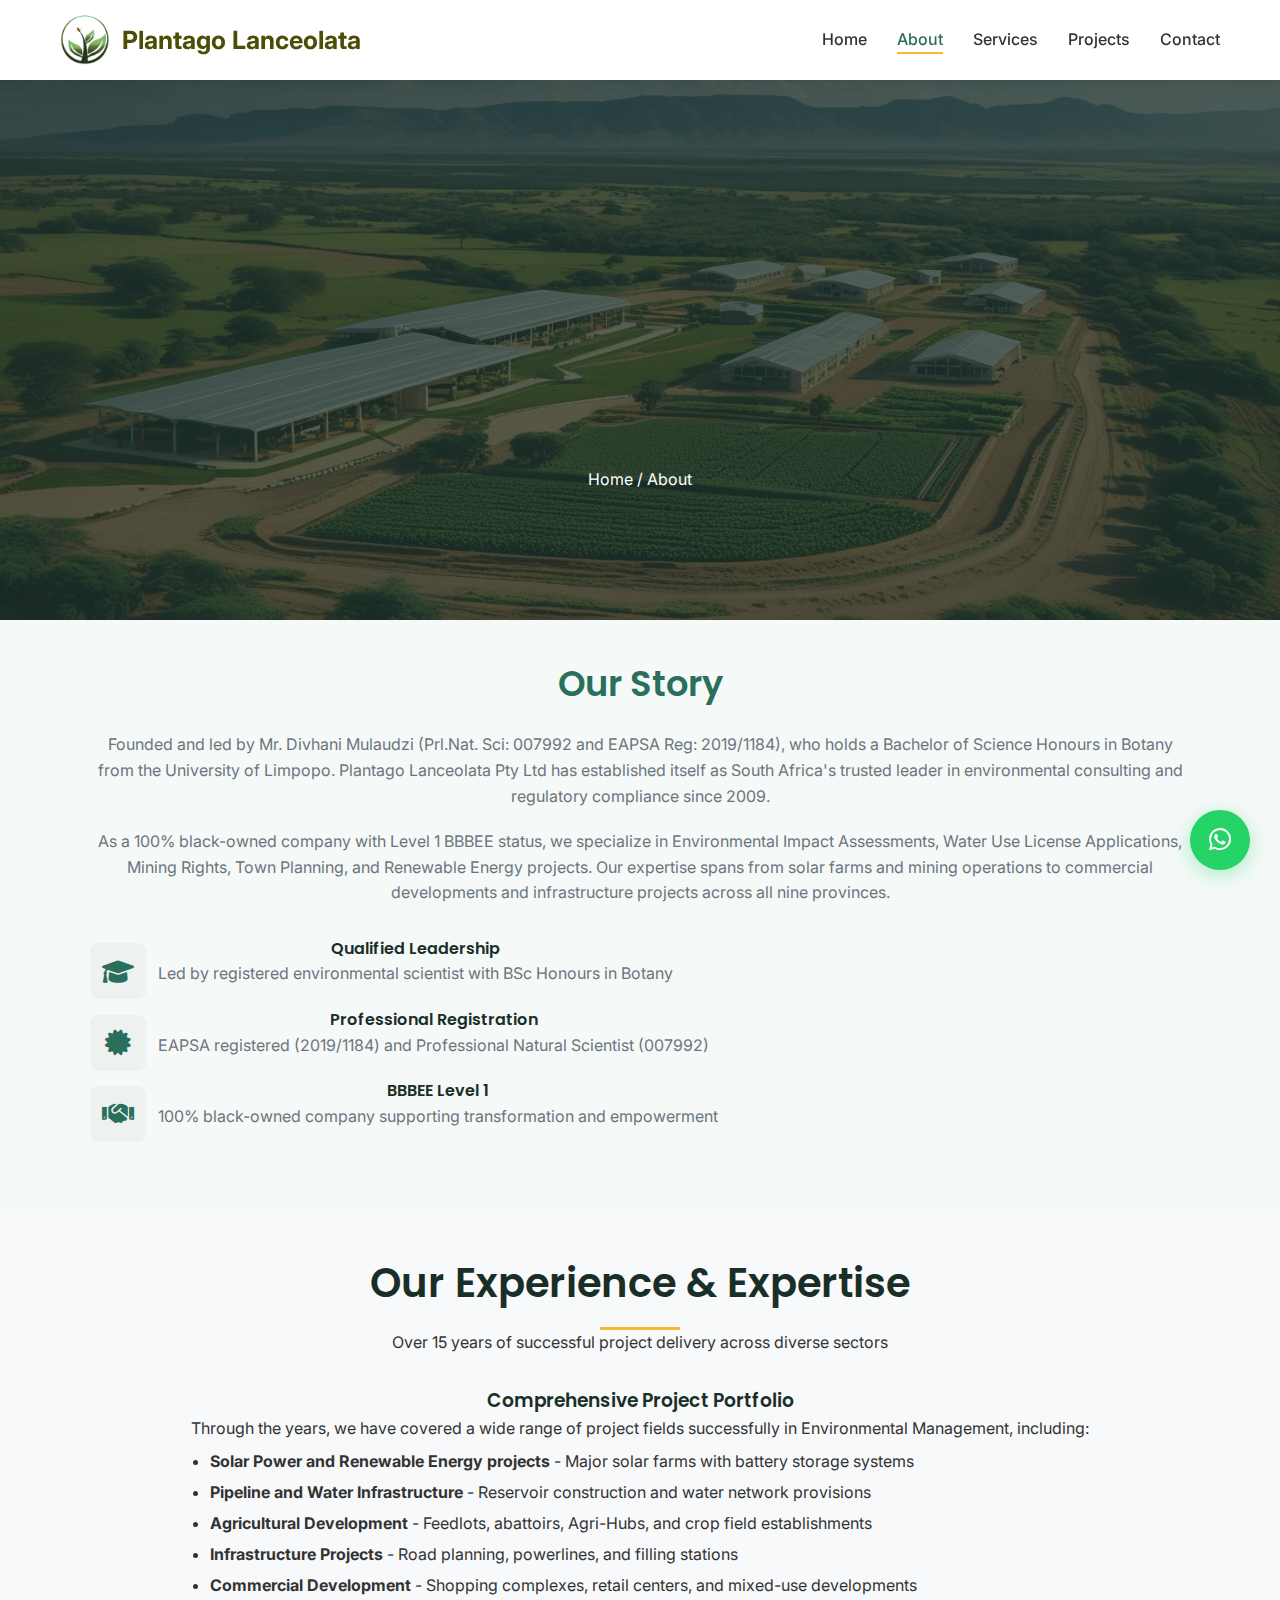
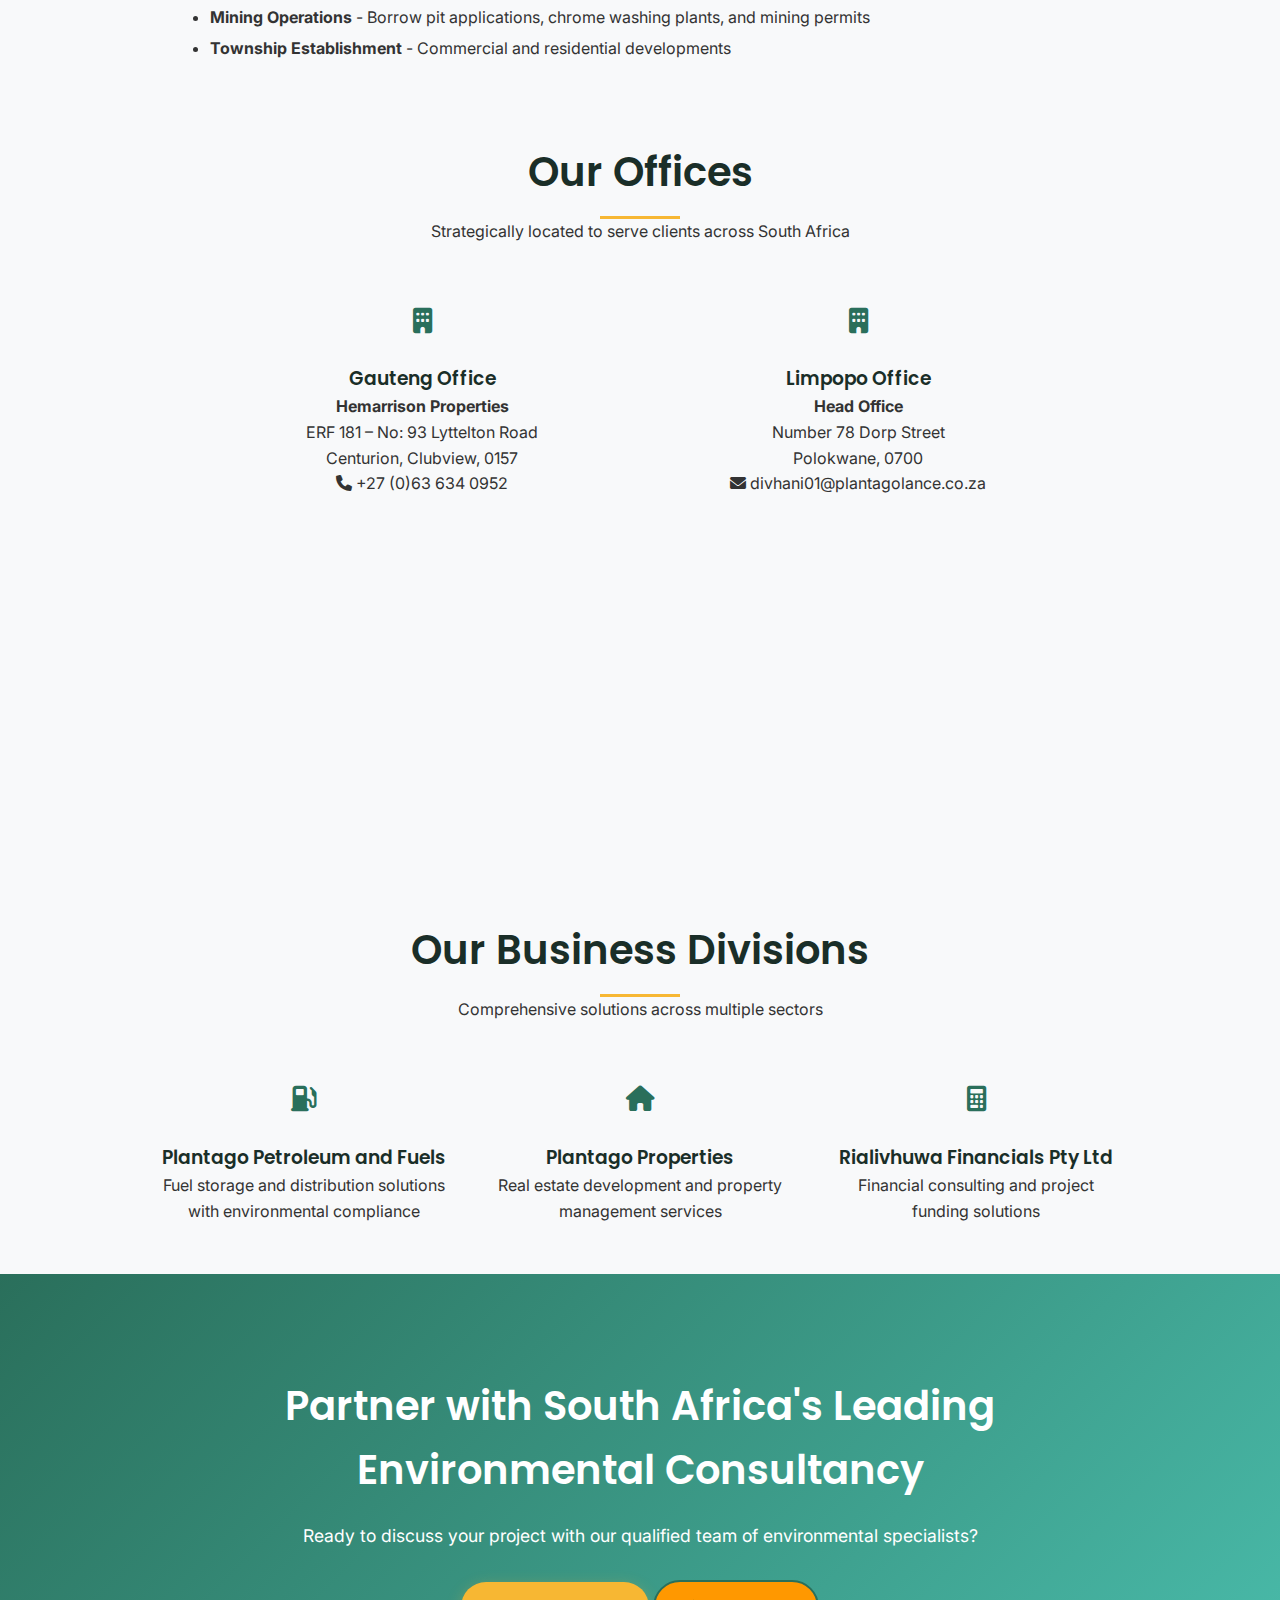
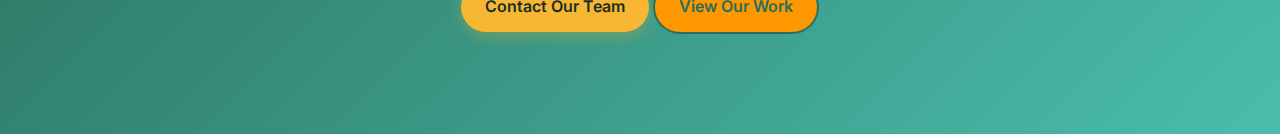
<file: about.html>
<!DOCTYPE html>
<html lang="en">

<head>
    <meta charset="UTF-8">
    <meta name="viewport" content="width=device-width, initial-scale=1.0">
    <title>About Us - Plantago Lanceolata Environmental Consultancy</title>
    <link rel="icon" href="Images/Plantago fav.ico" type="image/x-icon">
    <meta name="description"
        content="Learn about Plantago Lanceolata's 15+ years of environmental consulting expertise, our qualified team, and our commitment to sustainable development across South Africa.">
    <link
        href="https://fonts.googleapis.com/css2?family=Poppins:wght@300;400;500;600;700&family=Inter:wght@300;400;500;600;700&display=swap"
        rel="stylesheet">
    <link rel="stylesheet" href="https://cdnjs.cloudflare.com/ajax/libs/font-awesome/6.0.0-beta3/css/all.min.css">
    <link rel="stylesheet" href="style.css">
    <!-- WhatsApp widget -->
    <script src="assets/js/widget-loader.js" defer></script>
</head>

<body>
    <nav id="main-nav" class="navbar" role="navigation" aria-label="Main navigation">
        <div class="container nav-container">
            <a href="index.html" style="display:flex; align-items:center; text-decoration:none;">
                <img src="Images/Plantago.png" alt="Plantago Logo" style="height:50px; margin-right:12px;">
                <span style="font-size:25px; font-weight:bold; color:rgb(77, 77, 6);">
                    Plantago Lanceolata
                </span>
            </a>

            <ul class="nav-links">
                <li><a href="index.html">Home</a></li>
                <li><a href="about.html" class="active">About</a></li>
                <li><a href="services.html">Services</a></li>
                <li><a href="projects.html">Projects</a></li>
                <li><a href="contact.html">Contact</a></li>
            </ul>
            <button class="hamburger" aria-expanded="false" aria-controls="main-nav" aria-label="Toggle navigation">
                <i class="fas fa-bars" aria-hidden="true"></i>
            </button>
        </div>
    </nav>


    <!-- replaced page-header with hero section -->
    <section class="hero page-hero about-hero" id="about-hero">
        <div class="hero-pattern"></div>
        <div class="container">
            <div class="hero-content">
                <h1>About Plantago Lanceolata</h1>
                <p>Founded in 2009 and led by qualified environmental scientist Mr. Divhani Mulaudzi, Plantago delivers
                    expert EIAs, WULAs, mining applications and town planning services across all nine provinces.</p>
                <div class="hero-cta">
                    <a href="contact.html" class="btn">Contact Our Team</a>
                    <a href="projects.html" class="btn btn-secondary">View Our Projects</a>
                </div>
                <nav class="breadcrumb">
                    <a href="index.html">Home</a> / <span>About</span>
                </nav>
            </div>
        </div>
    </section>

    <!-- Company Background -->
    <section class="about">
        <div class="container">
            <div class="about-container">
                <div class="about-content">
                    <h2>Our Story</h2>
                    <p>Founded and led by Mr. Divhani Mulaudzi (Prl.Nat. Sci: 007992 and EAPSA Reg: 2019/1184), who
                        holds a Bachelor of Science Honours in Botany from the University of Limpopo. Plantago
                        Lanceolata Pty Ltd has established itself as South Africa's trusted leader in environmental
                        consulting and regulatory compliance since 2009.</p>

                    <p>As a 100% black-owned company with Level 1 BBBEE status, we specialize in Environmental Impact
                        Assessments, Water Use License Applications, Mining Rights, Town Planning, and Renewable Energy
                        projects. Our expertise spans from solar farms and mining operations to commercial developments
                        and infrastructure projects across all nine provinces.</p>

                    <div class="about-features">
                        <div class="feature-item">
                            <div class="feature-icon">
                                <i class="fas fa-graduation-cap"></i>
                            </div>
                            <div>
                                <h4>Qualified Leadership</h4>
                                <p>Led by registered environmental scientist with BSc Honours in Botany</p>
                            </div>
                        </div>
                        <div class="feature-item">
                            <div class="feature-icon">
                                <i class="fas fa-certificate"></i>
                            </div>
                            <div>
                                <h4>Professional Registration</h4>
                                <p>EAPSA registered (2019/1184) and Professional Natural Scientist (007992)</p>
                            </div>
                        </div>
                        <div class="feature-item">
                            <div class="feature-icon">
                                <i class="fas fa-handshake"></i>
                            </div>
                            <div>
                                <h4>BBBEE Level 1</h4>
                                <p>100% black-owned company supporting transformation and empowerment</p>
                            </div>
                        </div>
                    </div>
                </div>
            </div>
        </div>
    </section>

    <!-- Experience Section -->
    <section class="experience">
        <div class="container">
            <div class="section-title">
                <h2>Our Experience & Expertise</h2>
                <p>Over 15 years of successful project delivery across diverse sectors</p>
            </div>

            <div class="experience-content">
                <div class="experience-text">
                    <h3>Comprehensive Project Portfolio</h3>
                    <p>Through the years, we have covered a wide range of project fields successfully in Environmental
                        Management, including:</p>

                    <ul class="experience-list">
                        <li><strong>Solar Power and Renewable Energy projects</strong> - Major solar farms with battery
                            storage systems</li>
                        <li><strong>Pipeline and Water Infrastructure</strong> - Reservoir construction and water
                            network provisions</li>
                        <li><strong>Agricultural Development</strong> - Feedlots, abattoirs, Agri-Hubs, and crop field
                            establishments</li>
                        <li><strong>Infrastructure Projects</strong> - Road planning, powerlines, and filling stations
                        </li>
                        <li><strong>Commercial Development</strong> - Shopping complexes, retail centers, and mixed-use
                            developments</li>
                        <li><strong>Mining Operations</strong> - Borrow pit applications, chrome washing plants, and
                            mining permits</li>
                        <li><strong>Township Establishment</strong> - Commercial and residential developments</li>
                    </ul>
                </div>
            </div>
        </div>
    </section>

    <!-- Office Locations -->
    <section class="offices">
        <div class="container">
            <div class="section-title">
                <h2>Our Offices</h2>
                <p>Strategically located to serve clients across South Africa</p>
            </div>

            <div class="offices-container">
                <div class="office-card">
                    <div class="office-icon">
                        <i class="fas fa-building"></i>
                    </div>
                    <h3>Gauteng Office</h3>
                    <p><strong>Hemarrison Properties</strong><br>
                        <a href="https://www.google.com/maps/search/?api=1&query=93+Lyttelton+Rd+Centurion+Clubview+0157"
                            target="_blank" rel="noopener">ERF 181 – No: 93 Lyttelton Road<br>Centurion, Clubview,
                            0157</a>
                    </p>
                    <p><i class="fas fa-phone"></i> <a href="tel:+27636340952">+27 (0)63 634 0952</a></p>

                    <!-- added map for Gauteng Office -->
                    <div class="office-map">
                        <iframe
                            src="https://www.google.com/maps/embed?pb=!1m18!1m12!1m3!1d3590.941847033057!2d28.175432376336964!3d-25.838461477303852!2m3!1f0!2f0!3f0!3m2!1i1024!2i768!4f13.1!3m3!1m2!1s0x1e95646c3f956819%3A0xb435fe327885efc!2s93%20Lyttelton%20Rd%2C%20Clubview%2C%20Centurion%2C%200014!5e0!3m2!1sen!2sza!4v1756369765447!5m2!1sen!2sza"
                            width="600" height="450" style="border:0;" allowfullscreen="" loading="lazy"
                            referrerpolicy="no-referrer-when-downgrade"></iframe>
                    </div>
                </div>

                <div class="office-card">
                    <div class="office-icon">
                        <i class="fas fa-building"></i>
                    </div>
                    <h3>Limpopo Office</h3>
                    <p><strong>Head Office</strong><br>
                        <a href="https://www.google.com/maps/search/?api=1&query=78+Dorp+St+Polokwane+0700"
                            target="_blank" rel="noopener">Number 78 Dorp Street<br>Polokwane, 0700</a>
                    </p>
                    <p><i class="fas fa-envelope"></i> <a
                            href="mailto:divhani01@plantagolance.co.za">divhani01@plantagolance.co.za</a>
                    </p>

                    <!-- added map for Limpopo Office -->
                    <div class="office-map">
                        <iframe
                            src="https://www.google.com/maps/embed?pb=!1m18!1m12!1m3!1d3647.578444562633!2d29.459338499999998!3d-23.9045627!2m3!1f0!2f0!3f0!3m2!1i1024!2i768!4f13.1!3m3!1m2!1s0x1ec6d82c1064c43f%3A0x3bfa7ad3c6e3c3fb!2s78%20Dorp%20St%2C%20Polokwane%20Central%2C%20Polokwane%2C%200700!5e0!3m2!1sen!2sza!4v1756369878451!5m2!1sen!2sza"
                            width="600" height="450" style="border:0;" allowfullscreen="" loading="lazy"
                            referrerpolicy="no-referrer-when-downgrade"></iframe>
                    </div>
                </div>
            </div>
        </div>
    </section>

    <!-- Other Divisions -->
    <section class="divisions">
        <div class="container">
            <div class="section-title">
                <h2>Our Business Divisions</h2>
                <p>Comprehensive solutions across multiple sectors</p>
            </div>

            <div class="divisions-container">
                <div class="division-card">
                    <div class="division-icon">
                        <i class="fas fa-gas-pump"></i>
                    </div>
                    <h3>Plantago Petroleum and Fuels</h3>
                    <p>Fuel storage and distribution solutions with environmental compliance</p>
                </div>

                <div class="division-card">
                    <div class="division-icon">
                        <i class="fas fa-home"></i>
                    </div>
                    <h3>Plantago Properties</h3>
                    <p>Real estate development and property management services</p>
                </div>

                <div class="division-card">
                    <div class="division-icon">
                        <i class="fas fa-calculator"></i>
                    </div>
                    <h3>Rialivhuwa Financials Pty Ltd</h3>
                    <p>Financial consulting and project funding solutions</p>
                </div>
            </div>
        </div>
    </section>

    <!-- CTA Section -->
    <section class="cta">
        <div class="container">
            <div class="cta-content">
                <h2>Partner with South Africa's Leading Environmental Consultancy</h2>
                <p>Ready to discuss your project with our qualified team of environmental specialists?</p>
                <div class="cta-buttons">
                    <a href="contact.html" class="btn">Contact Our Team</a>
                    <a href="projects.html" class="btn btn-outline">View Our Work</a>
                </div>
            </div>
        </div>
    </section>

    <!-- inline footer used or omitted — external footer will not be injected -->

    <!-- Page scripts — do not fetch external header/footer; keep existing logic -->
    <script>
        // Initialize navigation only (works with inline nav)
        document.addEventListener('DOMContentLoaded', () => {
            if (typeof initializeNavigation === 'function') initializeNavigation();
        });

        // Hero animations
        window.addEventListener('load', () => {
            const heroElements = document.querySelectorAll('.hero h1, .hero p, .hero .btn');
            heroElements.forEach((element, index) => {
                setTimeout(() => {
                    element.style.animation = 'fadeInUp 1s ease forwards';
                }, index * 200);
            });
        });

        // Scroll animations
        const observerOptions = {
            threshold: 0.1,
            rootMargin: '0px 0px -50px 0px'
        };

        const observer = new IntersectionObserver((entries) => {
            entries.forEach(entry => {
                if (entry.isIntersecting) {
                    entry.target.classList.add('animate');
                }
            });
        }, observerOptions);

        // Observe elements for animation
        document.addEventListener('DOMContentLoaded', () => {
            const animateElements = document.querySelectorAll('.highlight, .service-card, .project-card, .about-img, .about-content');
            animateElements.forEach(el => observer.observe(el));
        });

        // Testimonial slider
        let currentSlide = 0;
        const slides = document.querySelectorAll('.testimonial-card');
        const dots = document.querySelectorAll('.slider-dot');
        const track = document.querySelector('.testimonial-track');

        function showSlide(index) {
            if (track) {
                track.style.transform = `translateX(-${index * 100}%)`;
                dots.forEach((dot, i) => {
                    dot.classList.toggle('active', i === index);
                });
                currentSlide = index;
            }
        }

        // Auto-advance testimonials
        setInterval(() => {
            if (slides.length > 0) {
                currentSlide = (currentSlide + 1) % slides.length;
                showSlide(currentSlide);
            }
        }, 5000);

        // Dot navigation
        dots.forEach((dot, index) => {
            dot.addEventListener('click', () => showSlide(index));
        });

        // Smooth scrolling for navigation links
        document.querySelectorAll('a[href^="#"]').forEach(anchor => {
            anchor.addEventListener('click', function (e) {
                e.preventDefault();
                const target = document.querySelector(this.getAttribute('href'));
                if (target) {
                    target.scrollIntoView({
                        behavior: 'smooth',
                        block: 'start'
                    });
                }
            });
        });

        // Form handling
        document.addEventListener('submit', (e) => {
            if (e.target.matches('.contact-form form')) {
                e.preventDefault();
                alert('Thank you for your inquiry! We will contact you soon.');
            }
        });
    </script>

</body>

</html>
</file>
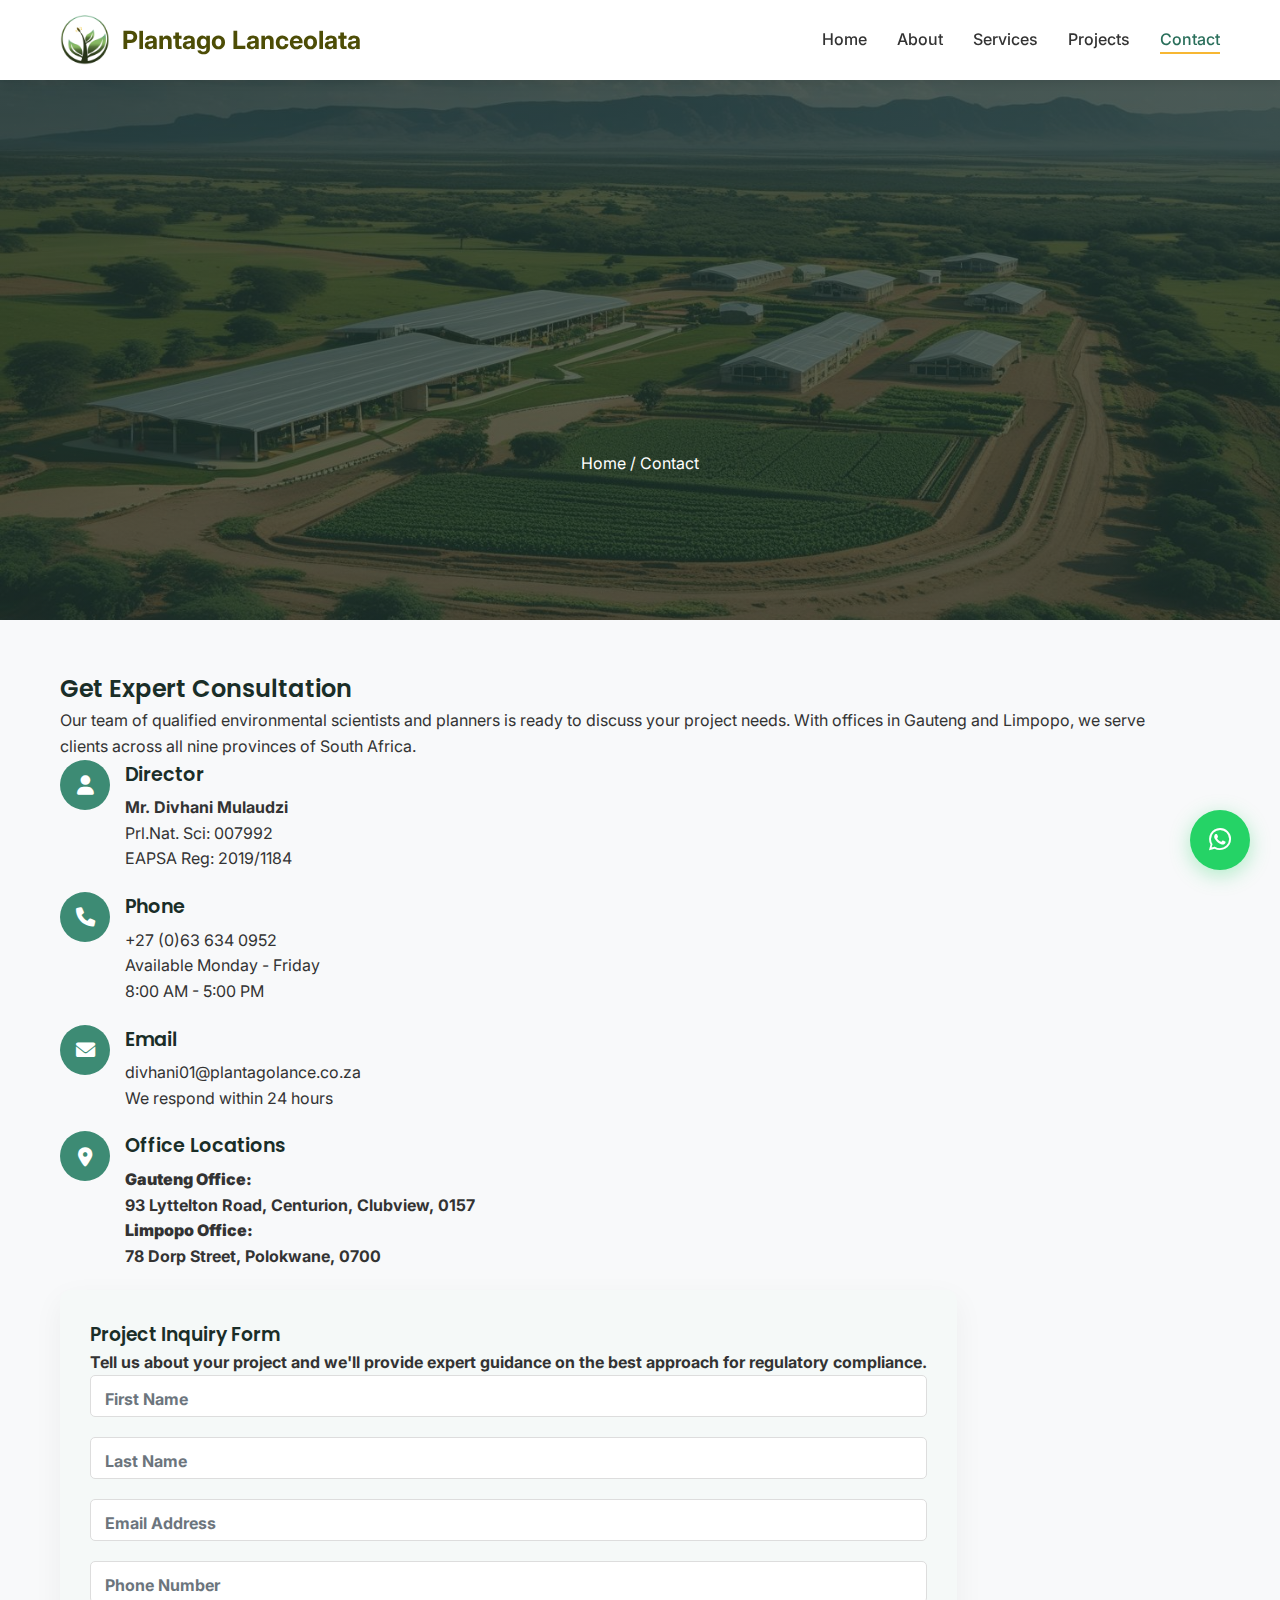
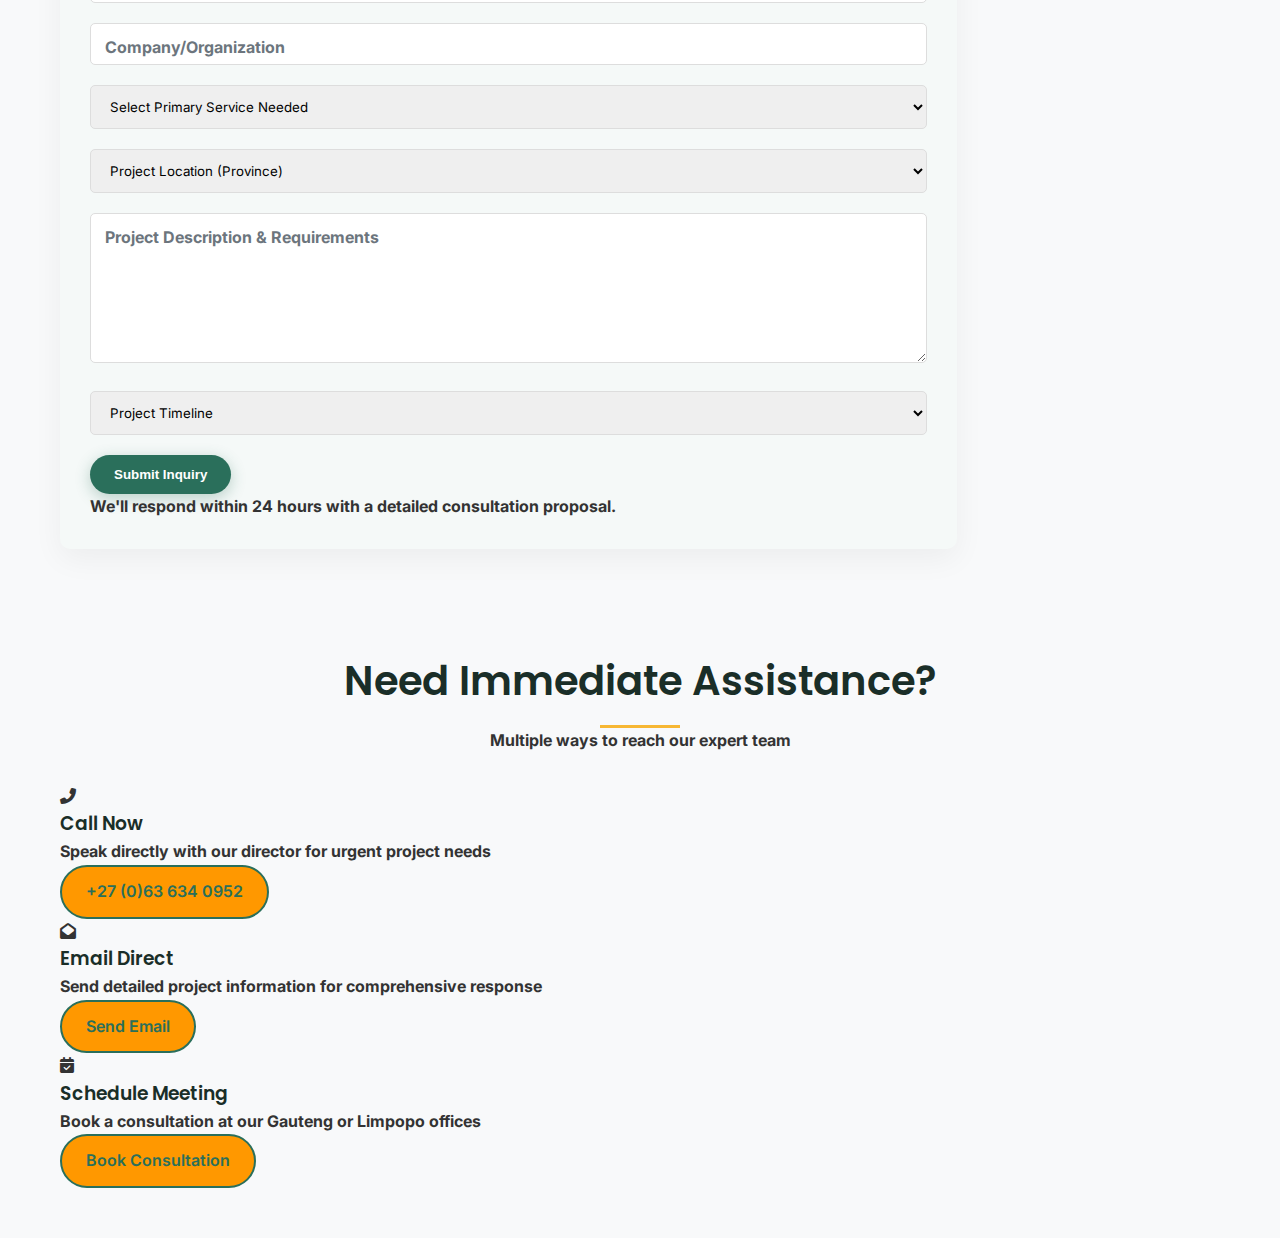
<file: contact.html>
<!DOCTYPE html>
<html lang="en">

<head>
    <meta charset="UTF-8">
    <meta name="viewport" content="width=device-width, initial-scale=1.0">
    <title>Contact Us - Plantago Lanceolata Environmental Consultancy</title>
    <link rel="icon" href="Images/Plantago fav.ico" type="image/x-icon">
    <meta name="description"
        content="Contact Plantago Lanceolata for expert environmental consulting services. Get in touch with our qualified team for your next project.">
    <link
        href="https://fonts.googleapis.com/css2?family=Poppins:wght@300;400;500;600;700&family=Inter:wght@300;400;500;600;700&display=swap"
        rel="stylesheet">
    <link rel="stylesheet" href="https://cdnjs.cloudflare.com/ajax/libs/font-awesome/6.0.0-beta3/css/all.min.css">
    <link rel="stylesheet" href="style.css">
    <!-- WhatsApp widget -->
    <script src="assets/js/widget-loader.js" defer></script>
</head>

<body>
    <nav id="main-nav" class="navbar" role="navigation" aria-label="Main navigation">
        <div class="container nav-container">
            <a href="index.html" style="display:flex; align-items:center; text-decoration:none;">
                <img src="Images/Plantago.png" alt="Plantago Logo" style="height:50px; margin-right:12px;">
                <span style="font-size:25px; font-weight:bold; color:rgb(77, 77, 6);">
                    Plantago Lanceolata
                </span>
            </a>

            <ul class="nav-links">
                <li><a href="index.html">Home</a></li>
                <li><a href="about.html">About</a></li>
                <li><a href="services.html">Services</a></li>
                <li><a href="projects.html">Projects</a></li>
                <li><a href="contact.html" class="active">Contact</a></li>
            </ul>
            <button class="hamburger" aria-expanded="false" aria-controls="main-nav" aria-label="Toggle navigation">
                <i class="fas fa-bars" aria-hidden="true"></i>
            </button>
        </div>
    </nav>

    <!-- added hero section for contact -->
    <section class="hero page-hero contact-hero" id="contact-hero">
        <div class="hero-pattern"></div>
        <div class="container">
            <div class="hero-content">
                <h1>Contact Our Expert Team</h1>
                <p>Get in touch for consultations, regulatory guidance and project support. Offices in Gauteng and
                    Limpopo — rapid response and tailored proposals within 24 hours.</p>
                <div class="hero-cta">
                    <a href="tel:+27636340952" class="btn">Call +27 (0)63 634 0952</a>
                    <a href="#inquiry-form" class="btn btn-secondary">Fill Inquiry Form</a>
                </div>
                <nav class="breadcrumb">
                    <a href="index.html">Home</a> / <span>Contact</span>
                </nav>
            </div>
        </div>
    </section>

    <!-- Contact Section -->
    <section class="contact">
        <div class="container">
            <div class="contact-container">
                <div class="contact-info">
                    <h2>Get Expert Consultation</h2>
                    <p>Our team of qualified environmental scientists and planners is ready to discuss your project
                        needs. With offices in Gauteng and Limpopo, we serve clients across all nine provinces of South
                        Africa.</p>

                    <div class="contact-item">
                        <div class="contact-icon">
                            <i class="fas fa-user"></i>
                        </div>
                        <div class="contact-details">
                            <h4>Director</h4>
                            <p><strong>Mr. Divhani Mulaudzi</strong><br>
                                Prl.Nat. Sci: 007992<br>
                                EAPSA Reg: 2019/1184</p>
                        </div>
                    </div>

                    <div class="contact-item">
                        <div class="contact-icon">
                            <i class="fas fa-phone"></i>
                        </div>
                        <div class="contact-details">
                            <h4>Phone</h4>
                            <p><a href="tel:+27636340952">+27 (0)63 634 0952</a><br>
                                Available Monday - Friday<br>
                                8:00 AM - 5:00 PM</p>
                        </div>
                    </div>

                    <div class="contact-item">
                        <div class="contact-icon">
                            <i class="fas fa-envelope"></i>
                        </div>
                        <div class="contact-details">
                            <h4>Email</h4>
                            <p><a href="mailto:divhani01@plantagolance.co.za">divhani01@plantagolance.co.za</a><br>
                                We respond within 24 hours</p>
                        </div>
                    </div>

                    <div class="contact-item">
                        <div class="contact-icon">
                            <i class="fas fa-map-marker-alt"></i>
                        </div>
                        <div class="contact-details">
                            <h4>Office Locations</h4>
                            <b><strong>Gauteng Office:</strong><br>
                                <a href="https://www.google.com/maps/search/?api=1&query=93+Lyttelton+Rd+Centurion+Clubview+0157"
                                    target="_blank" rel="noopener">93 Lyttelton Road, Centurion, Clubview,
                                    0157</a></br>
                                <strong>Limpopo Office:</strong><br>
                                <a href="https://www.google.com/maps/search/?api=1&query=78+Dorp+St+Polokwane+0700"
                                    target="_blank" rel="noopener">78 Dorp Street, Polokwane, 0700</a>
                                </p>
                        </div>
                    </div>
                </div>

                <div class="contact-form">
                    <h3>Project Inquiry Form</h3>
                    <p>Tell us about your project and we'll provide expert guidance on the best approach for regulatory
                        compliance.</p>

                    <form class="inquiry-form" id="inquiry-form">
                        <div class="form-row">
                            <div class="form-group">
                                <input type="text" class="form-control" id="firstName" placeholder=" " required>
                                <label class="form-label">First Name</label>
                            </div>
                            <div class="form-group">
                                <input type="text" class="form-control" id="lastName" placeholder=" " required>
                                <label class="form-label">Last Name</label>
                            </div>
                        </div>

                        <div class="form-row">
                            <div class="form-group">
                                <input type="email" class="form-control" id="email" placeholder=" " required>
                                <label class="form-label">Email Address</label>
                            </div>
                            <div class="form-group">
                                <input type="tel" class="form-control" id="phone" placeholder=" " required>
                                <label class="form-label">Phone Number</label>
                            </div>
                        </div>

                        <div class="form-group">
                            <input type="text" class="form-control" id="company" placeholder=" ">
                            <label class="form-label">Company/Organization</label>
                        </div>

                        <div class="form-group">
                            <select class="form-control" id="service" required>
                                <option value="">Select Primary Service Needed</option>
                                <option value="eia">Environmental Impact Assessment</option>
                                <option value="wula">Water Use License Application</option>
                                <option value="mining">Mining Rights & Permits</option>
                                <option value="planning">Town Planning & Development</option>
                                <option value="renewable">Renewable Energy Projects</option>
                                <option value="compliance">Environmental Compliance</option>
                                <option value="section24g">Section 24G Applications</option>
                                <option value="other">Other Services</option>
                            </select>
                        </div>

                        <div class="form-group">
                            <select class="form-control" id="province" required>
                                <option value="">Project Location (Province)</option>
                                <option value="gauteng">Gauteng</option>
                                <option value="limpopo">Limpopo</option>
                                <option value="northwest">North West</option>
                                <option value="mpumalanga">Mpumalanga</option>
                                <option value="kwazulu-natal">KwaZulu-Natal</option>
                                <option value="free-state">Free State</option>
                                <option value="eastern-cape">Eastern Cape</option>
                                <option value="western-cape">Western Cape</option>
                                <option value="northern-cape">Northern Cape</option>
                            </select>
                        </div>

                        <div class="form-group">
                            <textarea class="form-control" id="description" placeholder=" " rows="5"
                                required></textarea>
                            <label class="form-label">Project Description & Requirements</label>
                        </div>

                        <div class="form-group">
                            <select class="form-control" id="timeline">
                                <option value="">Project Timeline</option>
                                <option value="urgent">Urgent (Within 1 month)</option>
                                <option value="soon">Soon (1-3 months)</option>
                                <option value="planning">Planning Phase (3-6 months)</option>
                                <option value="future">Future Project (6+ months)</option>
                            </select>
                        </div>

                        <button type="submit" class="btn btn-secondary">Submit Inquiry</button>
                        <p class="form-note">We'll respond within 24 hours with a detailed consultation proposal.</p>
                        <div class="alert" style="display:none; color:green; margin-top:10px;">Inquiry submitted
                            successfully!</div>
                    </form>

                </div>
            </div>
        </div>
    </section>

    <!-- Quick Contact Options -->
    <section class="quick-contact">
        <div class="container">
            <div class="section-title">
                <h2>Need Immediate Assistance?</h2>
                <p>Multiple ways to reach our expert team</p>
            </div>

            <div class="quick-contact-options">
                <div class="quick-option">
                    <div class="quick-icon">
                        <i class="fas fa-phone-alt"></i>
                    </div>
                    <h3>Call Now</h3>
                    <p>Speak directly with our director for urgent project needs</p>
                    <a href="tel:+27636340952" class="btn btn-outline">+27 (0)63 634 0952</a>
                </div>

                <div class="quick-option">
                    <div class="quick-icon">
                        <i class="fas fa-envelope-open"></i>
                    </div>
                    <h3>Email Direct</h3>
                    <p>Send detailed project information for comprehensive response</p>
                    <a href="mailto:divhani01@plantagolance.co.za" class="btn btn-outline">Send Email</a>
                </div>

                <div class="quick-option">
                    <div class="quick-icon">
                        <i class="fas fa-calendar-check"></i>
                    </div>
                    <h3>Schedule Meeting</h3>
                    <p>Book a consultation at our Gauteng or Limpopo offices</p>
                    <a href="#" class="btn btn-outline">Book Consultation</a>
                </div>
            </div>
        </div>
    </section>

    <!-- Footer is inline or intentionally omitted; external footer will not be injected -->

    <!-- Page scripts — do not fetch external header/footer; keep existing logic -->
    <script>
        // initialize navigation only (no header/footer injection)
        document.addEventListener('DOMContentLoaded', () => {
            if (typeof initializeNavigation === 'function') initializeNavigation();
        });

        // Hero animations
        window.addEventListener('load', () => {
            const heroElements = document.querySelectorAll('.hero h1, .hero p, .hero .btn');
            heroElements.forEach((element, index) => {
                setTimeout(() => {
                    element.style.animation = 'fadeInUp 1s ease forwards';
                }, index * 200);
            });
        });

        // Scroll animations
        const observerOptions = {
            threshold: 0.1,
            rootMargin: '0px 0px -50px 0px'
        };

        const observer = new IntersectionObserver((entries) => {
            entries.forEach(entry => {
                if (entry.isIntersecting) {
                    entry.target.classList.add('animate');
                }
            });
        }, observerOptions);

        // Observe elements for animation
        document.addEventListener('DOMContentLoaded', () => {
            const animateElements = document.querySelectorAll('.highlight, .service-card, .project-card, .about-img, .about-content');
            animateElements.forEach(el => observer.observe(el));
        });

        // Testimonial slider
        let currentSlide = 0;
        const slides = document.querySelectorAll('.testimonial-card');
        const dots = document.querySelectorAll('.slider-dot');
        const track = document.querySelector('.testimonial-track');

        function showSlide(index) {
            if (track) {
                track.style.transform = `translateX(-${index * 100}%)`;
                dots.forEach((dot, i) => {
                    dot.classList.toggle('active', i === index);
                });
                currentSlide = index;
            }
        }

        // Auto-advance testimonials
        setInterval(() => {
            if (slides.length > 0) {
                currentSlide = (currentSlide + 1) % slides.length;
                showSlide(currentSlide);
            }
        }, 5000);

        // Dot navigation
        dots.forEach((dot, index) => {
            dot.addEventListener('click', () => showSlide(index));
        });

        // Smooth scrolling for navigation links
        document.querySelectorAll('a[href^="#"]').forEach(anchor => {
            anchor.addEventListener('click', function (e) {
                e.preventDefault();
                const target = document.querySelector(this.getAttribute('href'));
                if (target) {
                    target.scrollIntoView({
                        behavior: 'smooth',
                        block: 'start'
                    });
                }
            });
        });

        // Form handling
        document.addEventListener('submit', (e) => {
            if (e.target.matches('.contact-form form')) {
                e.preventDefault();
                alert('Thank you for your inquiry! We will contact you soon.');
            }
        });
    </script>

</body>

</html>
</file>
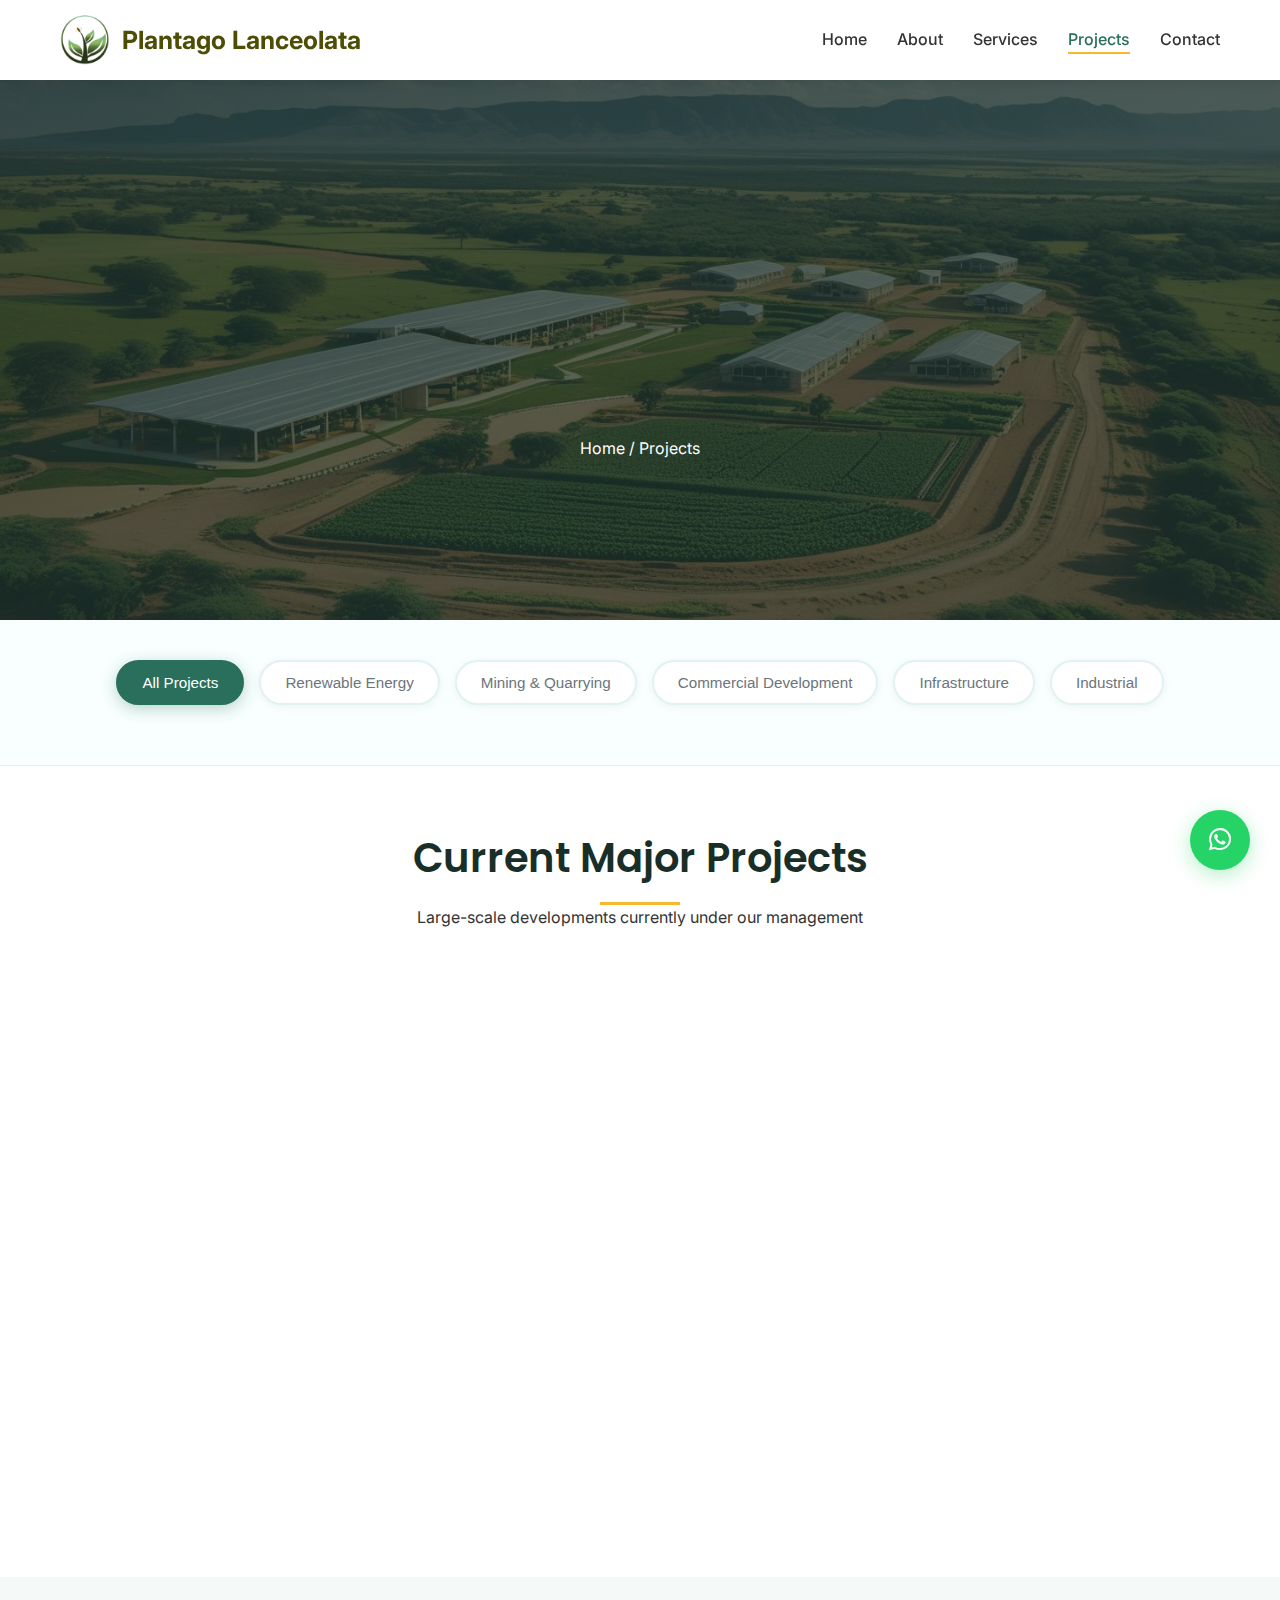
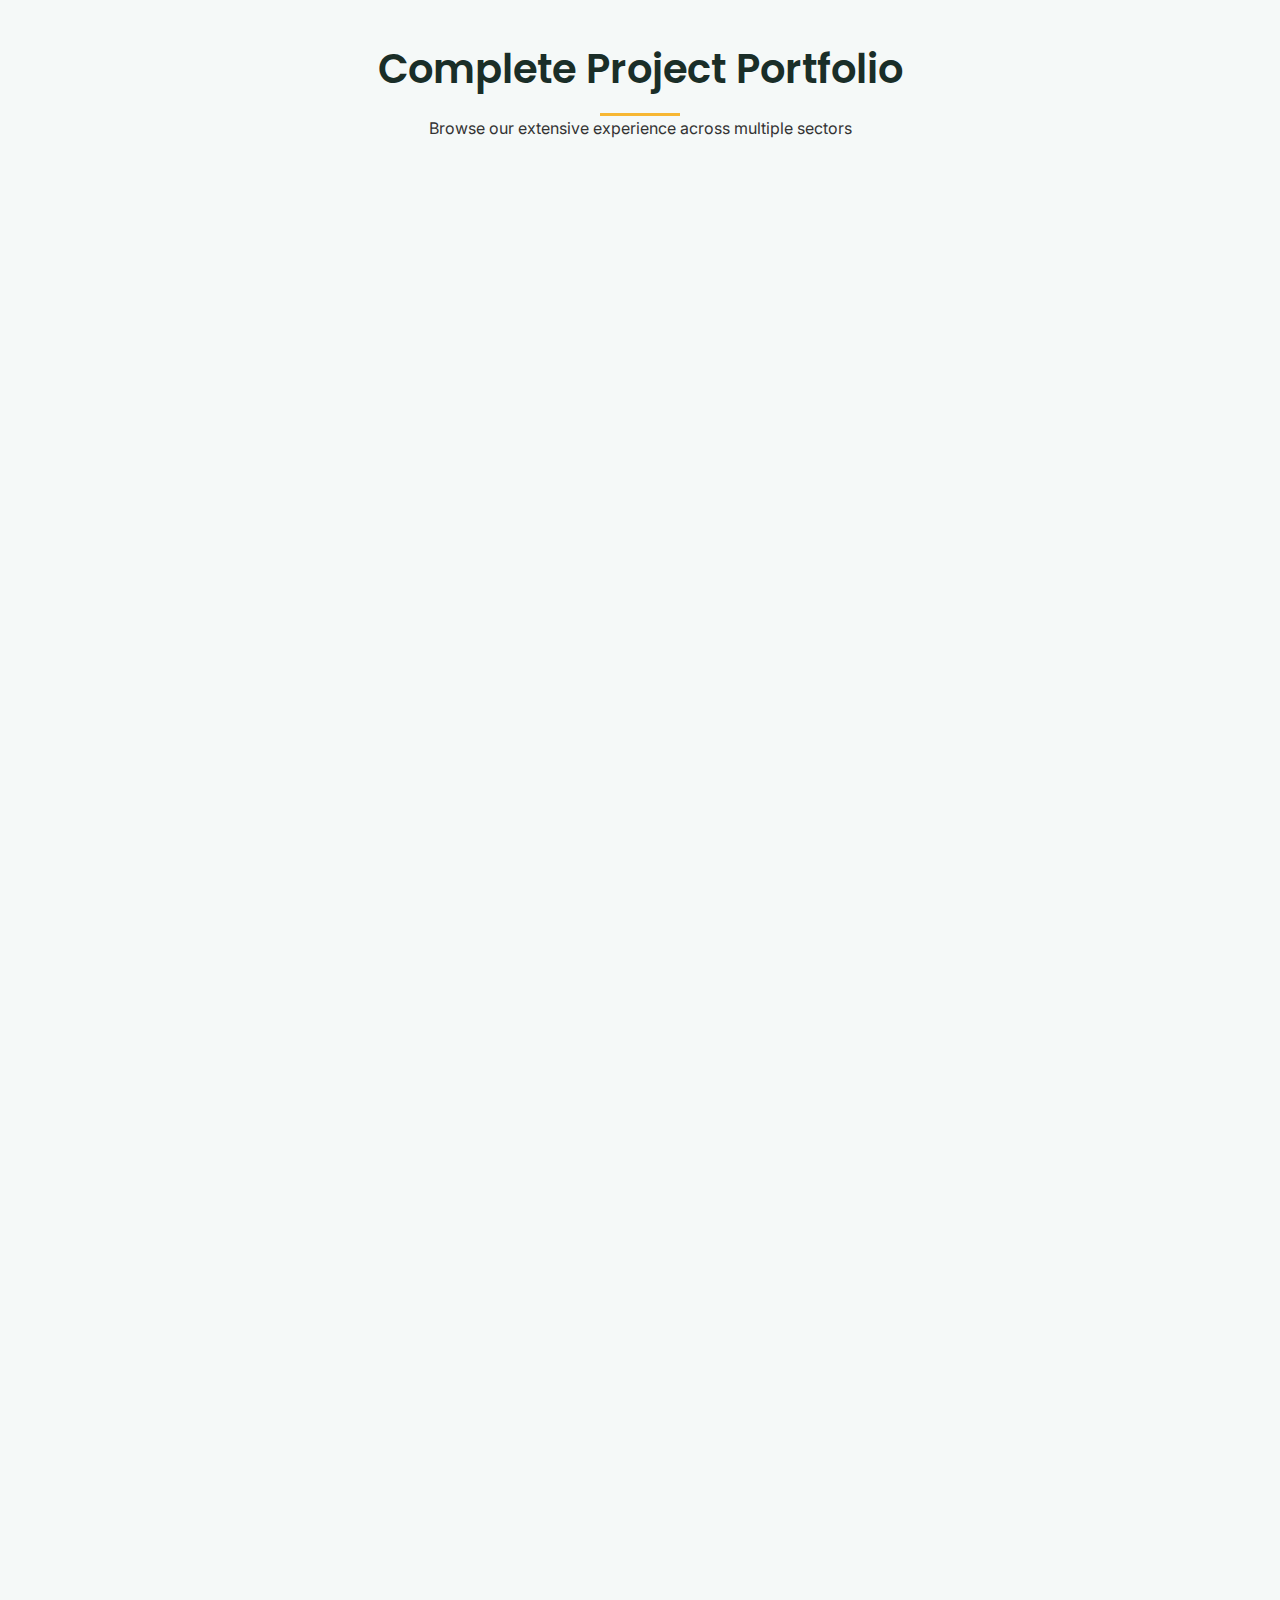
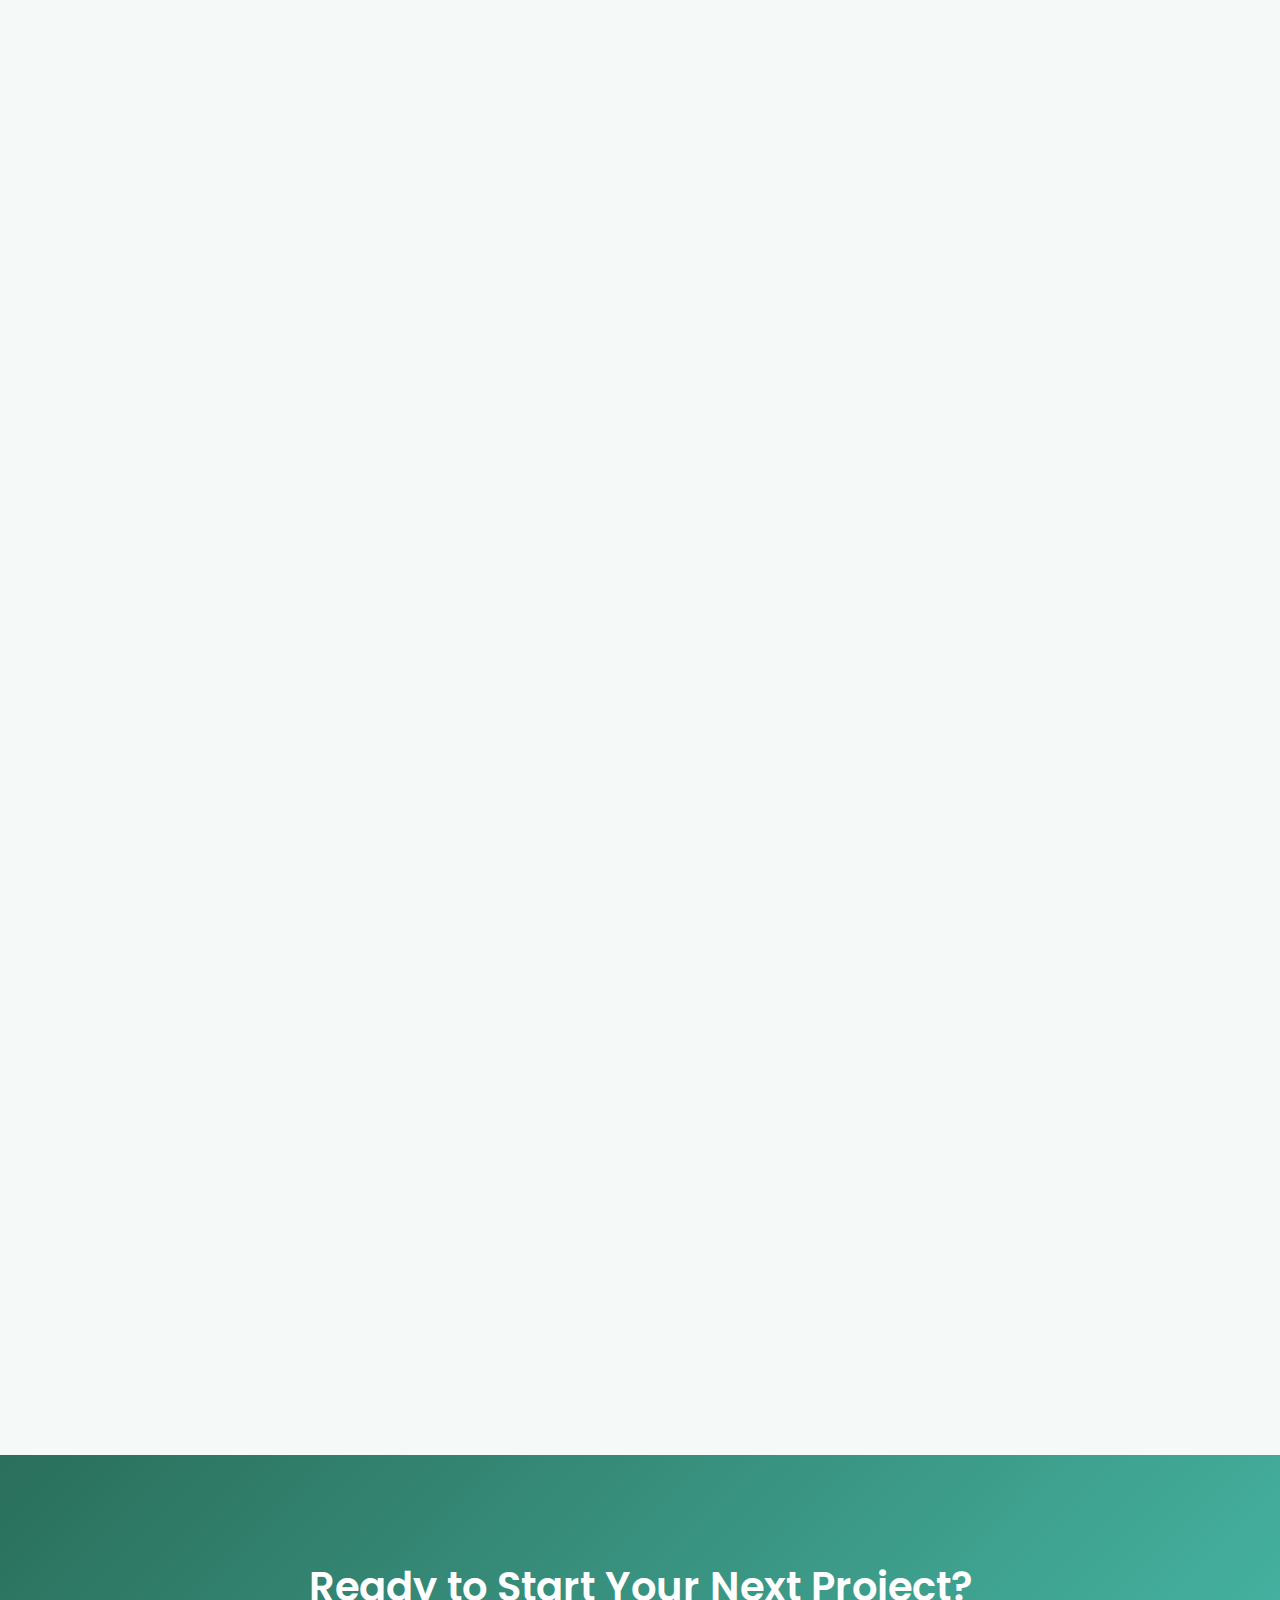
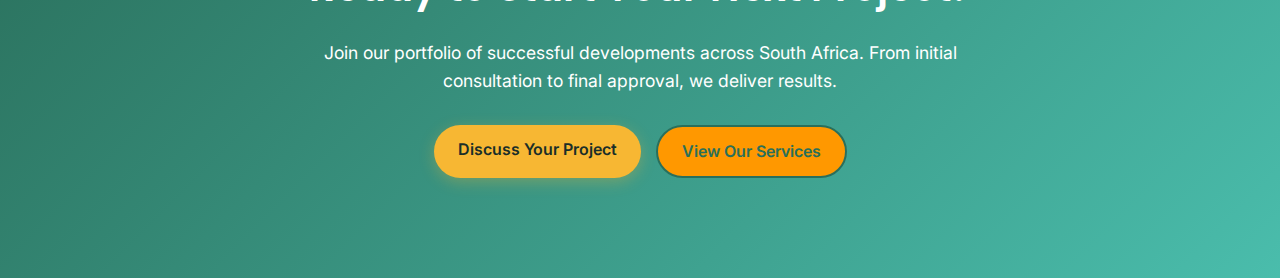
<file: projects.html>
<!DOCTYPE html>
<html lang="en">

<head>
    <meta charset="UTF-8">
    <meta name="viewport" content="width=device-width, initial-scale=1.0">
    <title>Projects Portfolio - Plantago Lanceolata</title>
    <link rel="icon" href="Images/Plantago fav.ico" type="image/x-icon">
    <meta name="description"
        content="Explore our comprehensive portfolio of environmental, mining, renewable energy, and commercial development projects across South Africa.">
    <link
        href="https://fonts.googleapis.com/css2?family=Poppins:wght@300;400;500;600;700&family=Playfair+Display:wght@400;500;600;700&display=swap"
        rel="stylesheet">
    <link rel="stylesheet" href="https://cdnjs.cloudflare.com/ajax/libs/font-awesome/6.0.0-beta3/css/all.min.css">
    <link rel="stylesheet" href="style.css">
    <!-- WhatsApp widget -->
    <script src="assets/js/widget-loader.js" defer></script>
</head>

<body>
    <!--Navigation-->
    <nav id="main-nav" class="navbar" role="navigation" aria-label="Main navigation">
        <div class="container nav-container">
            <a href="index.html" style="display:flex; align-items:center; text-decoration:none;">
                <img src="Images/Plantago.png" alt="Plantago Logo" style="height:50px; margin-right:12px;">
                <span style="font-size:25px; font-weight:bold; color:rgb(77, 77, 6);">
                    Plantago Lanceolata
                </span>
            </a>

            <ul class="nav-links">
                <li><a href="index.html">Home</a></li>
                <li><a href="about.html">About</a></li>
                <li><a href="services.html">Services</a></li>
                <li><a href="projects.html" class="active">Projects</a></li>
                <li><a href="contact.html">Contact</a></li>
            </ul>
            <button class="hamburger" aria-expanded="false" aria-controls="main-nav" aria-label="Toggle navigation">
                <i class="fas fa-bars" aria-hidden="true"></i>
            </button>
        </div>
    </nav>

    <!-- replaced page-header with hero section -->
    <section class="hero page-hero about-hero" id="about-hero">
        <div class="hero-pattern"></div>
        <div class="container">
            <div class="hero-content">
                <h1>Project Portfolio</h1>
                <p>Showcasing 15+ years of environmental excellence across South Africa</p>
                <div class="hero-cta">
                    <a href="contact.html" class="btn">Discuss a Project</a>
                    <a href="projects.html" class="btn btn-secondary">Browse Portfolio</a>
                </div>
                <nav class="breadcrumb">
                    <a href="index.html">Home</a> / <span>Projects</span>
                </nav>
            </div>
        </div>
    </section>

    <!-- Project Categories Filter -->
    <section class="project-filters">
        <div class="container">
            <div class="filter-buttons">
                <button class="filter-btn active" data-category="all">All Projects</button>
                <button class="filter-btn" data-category="renewable">Renewable Energy</button>
                <button class="filter-btn" data-category="mining">Mining & Quarrying</button>
                <button class="filter-btn" data-category="commercial">Commercial Development</button>
                <button class="filter-btn" data-category="infrastructure">Infrastructure</button>
                <button class="filter-btn" data-category="industrial">Industrial</button>
            </div>
        </div>
    </section>

    <!-- Featured Projects -->
    <section class="featured-projects">
        <div class="container">
            <div class="section-title">
                <h2>Current Major Projects</h2>
                <p>Large-scale developments currently under our management</p>
            </div>

            <div class="projects-grid">
                <div class="project-card featured renewable">
                    <div class="project-image">
                        <img src="Images/Project Galaxy/solar farm.png" alt="Solar Farm Development">
                        <span class="project-badge">Renewable Energy</span>
                        <span class="project-status ongoing">Ongoing</span>
                    </div>
                    <div class="project-content">
                        <h3>1200MW Solar Development Complex</h3>
                        <p>Comprehensive environmental management for two major solar farms: Tshanari/Tshikondeni
                            (600MW) and Elim/Hayani (600MW) with 12000MW BESS storage facility. Full EIA, WULA, and
                            regulatory compliance services.</p>
                        <div class="project-details">
                            <div class="detail-item">
                                <i class="fas fa-map-marker-alt"></i>
                                <span>Limpopo Province</span>
                            </div>
                            <div class="detail-item">
                                <i class="fas fa-calendar-alt"></i>
                                <span>2024 - Ongoing</span>
                            </div>
                            <div class="detail-item">
                                <i class="fas fa-building"></i>
                                <span>Khavhu Blue Sky Solar Pty Ltd</span>
                            </div>
                        </div>
                        <div class="project-services">
                            <span class="service-tag">EIA</span>
                            <span class="service-tag">WULA</span>
                            <span class="service-tag">Grid Connection</span>
                        </div>
                    </div>
                </div>

                <div class="project-card featured mining">
                    <div class="project-image">
                        <img src="Images/Project Galaxy/C washing WULA.jpg" alt="Chrome Mining Complex">
                        <span class="project-badge">Mining</span>
                        <span class="project-status ongoing">Ongoing</span>
                    </div>
                    <div class="project-content">
                        <h3>Chrome Mining & Processing Complex</h3>
                        <p>Multi-faceted mining project including chrome washing plant WULA, Section 24G rectification
                            applications, wetland delineation and impact assessment, plus mining permits across
                            Rustenburg region.</p>
                        <div class="project-details">
                            <div class="detail-item">
                                <i class="fas fa-map-marker-alt"></i>
                                <span>Limpopo & North West</span>
                            </div>
                            <div class="detail-item">
                                <i class="fas fa-calendar-alt"></i>
                                <span>2024 - Ongoing</span>
                            </div>
                            <div class="detail-item">
                                <i class="fas fa-building"></i>
                                <span>Lenaka TBL Chrome & Thogwa Mining</span>
                            </div>
                        </div>
                        <div class="project-services">
                            <span class="service-tag">WULA</span>
                            <span class="service-tag">Section 24G</span>
                            <span class="service-tag">Mining Permits</span>
                            <span class="service-tag">Wetland Assessment</span>
                        </div>
                    </div>
                </div>
            </div>
        </div>
    </section>

    <!-- All Projects Grid -->
    <section class="all-projects">
        <div class="container">
            <div class="section-title">
                <h2>Complete Project Portfolio</h2>
                <p>Browse our extensive experience across multiple sectors</p>
            </div>

            <div class="projects-grid">
                <!-- Renewable Energy Projects -->
                <div class="project-card renewable">
                    <div class="project-image">
                        <img src="Images/Project Galaxy/solar farm.png" alt="Solar Farm Development">
                        <span class="project-badge">Renewable Energy</span>
                        <span class="project-status ongoing">Ongoing</span>
                    </div>
                    <div class="project-content">
                        <h3>Tshanari/Tshikondeni Solar Farm</h3>
                        <p>600MW solar farm with 12,000MW BEES storage facility including comprehensive EIA and WULA
                            services.</p>
                        <div class="project-details">
                            <div class="detail-item">
                                <i class="fas fa-map-marker-alt"></i>
                                <span>Limpopo Province</span>
                            </div>
                            <div class="detail-item">
                                <i class="fas fa-calendar-alt"></i>
                                <span>2024 - Ongoing</span>
                            </div>
                        </div>
                        <div class="project-services">
                            <span class="service-tag">EIA</span>
                            <span class="service-tag">WULA</span>
                        </div>
                    </div>
                </div>

                <div class="project-card renewable">
                    <div class="project-image">
                        <img src="Images/solar1.jpg" alt="Solar Farm Project">
                        <span class="project-badge">Renewable Energy</span>
                        <span class="project-status ongoing">Ongoing</span>
                    </div>
                    <div class="project-content">
                        <h3>Elim/Hayani Solar Farm</h3>
                        <p>600MW solar farm with 12,000MW BEES storage facility with full environmental authorization
                            process.</p>
                        <div class="project-details">
                            <div class="detail-item">
                                <i class="fas fa-map-marker-alt"></i>
                                <span>Limpopo Province</span>
                            </div>
                            <div class="detail-item">
                                <i class="fas fa-calendar-alt"></i>
                                <span>2024 - Ongoing</span>
                            </div>
                        </div>
                        <div class="project-services">
                            <span class="service-tag">EIA</span>
                            <span class="service-tag">WULA</span>
                        </div>
                    </div>
                </div>

                <div class="project-card renewable">
                    <div class="project-image">
                        <img src="Images/solar2.jpg" alt="CSP Development">
                        <span class="project-badge">Renewable Energy</span>
                        <span class="project-status completed">Completed</span>
                    </div>
                    <div class="project-content">
                        <h3>CSP Karoeshoek Solar Development</h3>
                        <p>Concentrated Solar Power development with rehabilitation plans and method statements.</p>
                        <div class="project-details">
                            <div class="detail-item">
                                <i class="fas fa-map-marker-alt"></i>
                                <span>Upington, Northern Cape</span>
                            </div>
                            <div class="detail-item">
                                <i class="fas fa-calendar-alt"></i>
                                <span>2019-2022</span>
                            </div>
                        </div>
                        <div class="project-services">
                            <span class="service-tag">EIA</span>
                            <span class="service-tag">Rehabilitation Plans</span>
                        </div>
                    </div>
                </div>

                <!-- Mining & Quarrying Projects -->
                <div class="project-card mining">
                    <div class="project-image">
                        <img src="Images/Project Galaxy/chrome washing plant.jpg" alt="Chrome Mining">
                        <span class="project-badge">Mining</span>
                        <span class="project-status ongoing">Ongoing</span>
                    </div>
                    <div class="project-content">
                        <h3>Chrome Washing Plant Complex</h3>
                        <p>Water Use License Application, Section 24G rectification, and wetland delineation for chrome
                            processing facility.</p>
                        <div class="project-details">
                            <div class="detail-item">
                                <i class="fas fa-map-marker-alt"></i>
                                <span>Limpopo Province</span>
                            </div>
                            <div class="detail-item">
                                <i class="fas fa-calendar-alt"></i>
                                <span>2024 - Ongoing</span>
                            </div>
                        </div>
                        <div class="project-services">
                            <span class="service-tag">WULA</span>
                            <span class="service-tag">Section 24G</span>
                            <span class="service-tag">Wetland Assessment</span>
                        </div>
                    </div>
                </div>

                <div class="project-card mining">
                    <div class="project-image">
                        <img src="Images/Project Galaxy/C washing WULA.jpg" alt="Mining Permits">
                        <span class="project-badge">Mining</span>
                        <span class="project-status ongoing">Ongoing</span>
                    </div>
                    <div class="project-content">
                        <h3>Rustenburg Mining Permits</h3>
                        <p>Mining permit applications for Waterkloof and Rietfontein farms in the Rustenburg area.</p>
                        <div class="project-details">
                            <div class="detail-item">
                                <i class="fas fa-map-marker-alt"></i>
                                <span>Rustenburg, North West</span>
                            </div>
                            <div class="detail-item">
                                <i class="fas fa-calendar-alt"></i>
                                <span>2024 - Ongoing</span>
                            </div>
                        </div>
                        <div class="project-services">
                            <span class="service-tag">Mining Permits</span>
                            <span class="service-tag">EIA</span>
                        </div>
                    </div>
                </div>

                <div class="project-card mining">
                    <div class="project-image">
                        <img src="Images/sand.jpg" alt="Sand Mining">
                        <span class="project-badge">Mining</span>
                        <span class="project-status ongoing">Ongoing</span>
                    </div>
                    <div class="project-content">
                        <h3>Ritavi River Sand Mining</h3>
                        <p>Water Use License application for sand mining operations along the Ritavi River.</p>
                        <div class="project-details">
                            <div class="detail-item">
                                <i class="fas fa-map-marker-alt"></i>
                                <span>Limpopo Province</span>
                            </div>
                            <div class="detail-item">
                                <i class="fas fa-calendar-alt"></i>
                                <span>2023 - Ongoing</span>
                            </div>
                        </div>
                        <div class="project-services">
                            <span class="service-tag">WULA</span>
                            <span class="service-tag">Environmental Assessment</span>
                        </div>
                    </div>
                </div>

                <!-- Commercial Development Projects -->
                <div class="project-card commercial">
                    <div class="project-image">
                        <img src="Images/Project Galaxy/etwatwa.png" alt="Shopping Complex">
                        <span class="project-badge">Commercial</span>
                        <span class="project-status ongoing">Ongoing</span>
                    </div>
                    <div class="project-content">
                        <h3>Etwatwa Plaza Shopping Complex</h3>
                        <p>Environmental Control Officer services for construction of major shopping complex
                            development.</p>
                        <div class="project-details">
                            <div class="detail-item">
                                <i class="fas fa-map-marker-alt"></i>
                                <span>Gauteng Province</span>
                            </div>
                            <div class="detail-item">
                                <i class="fas fa-calendar-alt"></i>
                                <span>On-going</span>
                            </div>
                        </div>
                        <div class="project-services">
                            <span class="service-tag">ECO Services</span>
                            <span class="service-tag">Construction Monitoring</span>
                        </div>
                    </div>
                </div>

                <div class="project-card commercial">
                    <div class="project-image">
                        <img src="Images/tshakhuma.png" alt="Mall Development">
                        <span class="project-badge">Commercial</span>
                        <span class="project-status completed">Completed</span>
                    </div>
                    <div class="project-content">
                        <h3>Tshakhuma Mall & Filling Station</h3>
                        <p>Comprehensive development services for shopping mall and associated filling station
                            infrastructure.</p>
                        <div class="project-details">
                            <div class="detail-item">
                                <i class="fas fa-map-marker-alt"></i>
                                <span>Limpopo Province</span>
                            </div>
                            <div class="detail-item">
                                <i class="fas fa-calendar-alt"></i>
                                <span>2023</span>
                            </div>
                        </div>
                        <div class="project-services">
                            <span class="service-tag">ECO Services</span>
                            <span class="service-tag">Town Planning</span>
                        </div>
                    </div>
                </div>

                <div class="project-card commercial">
                    <div class="project-image">
                        <img src="Images/kutama.png" alt="City Mall">
                        <span class="project-badge">Commercial</span>
                        <span class="project-status approved">Approved</span>
                    </div>
                    <div class="project-content">
                        <h3>Kutama City Mall</h3>
                        <p>Major shopping center development with comprehensive environmental impact assessment and town
                            planning services.</p>
                        <div class="project-details">
                            <div class="detail-item">
                                <i class="fas fa-map-marker-alt"></i>
                                <span>Limpopo Province</span>
                            </div>
                            <div class="detail-item">
                                <i class="fas fa-calendar-alt"></i>
                                <span>2021-2022</span>
                            </div>
                        </div>
                        <div class="project-services">
                            <span class="service-tag">EIA</span>
                            <span class="service-tag">Town Planning</span>
                        </div>
                    </div>
                </div>

                <!-- Infrastructure Projects -->
                <div class="project-card infrastructure">
                    <div class="project-image">
                        <img src="Images/p9.jpg" alt="Road Infrastructure">
                        <span class="project-badge">Infrastructure</span>
                        <span class="project-status completed">Completed</span>
                    </div>
                    <div class="project-content">
                        <h3>D3370 Road Upgrade Project</h3>
                        <p>EIA for borrow pits, bridge widening, and culvert construction for road upgrading from D19 to
                            Newlands.</p>
                        <div class="project-details">
                            <div class="detail-item">
                                <i class="fas fa-map-marker-alt"></i>
                                <span>Capricorn District, Limpopo</span>
                            </div>
                            <div class="detail-item">
                                <i class="fas fa-calendar-alt"></i>
                                <span>2023-2024</span>
                            </div>
                        </div>
                        <div class="project-services">
                            <span class="service-tag">EIA</span>
                            <span class="service-tag">Mining Permits</span>
                        </div>
                    </div>
                </div>

                <div class="project-card infrastructure">
                    <div class="project-image">
                        <img src="Images/cut trees.png" alt="Electrification">
                        <span class="project-badge">Infrastructure</span>
                        <span class="project-status ongoing">Ongoing</span>
                    </div>
                    <div class="project-content">
                        <h3>Multiple Electrification Projects</h3>
                        <p>Tree cutting licenses and environmental compliance for Mtubatuba, Pongola, Bhobhonono, and
                            other electrification projects.</p>
                        <div class="project-details">
                            <div class="detail-item">
                                <i class="fas fa-map-marker-alt"></i>
                                <span>KwaZulu-Natal</span>
                            </div>
                            <div class="detail-item">
                                <i class="fas fa-calendar-alt"></i>
                                <span>2022 - Ongoing</span>
                            </div>
                        </div>
                        <div class="project-services">
                            <span class="service-tag">Tree Permits</span>
                            <span class="service-tag">ECO Services</span>
                        </div>
                    </div>
                </div>

                <div class="project-card infrastructure">
                    <div class="project-image">
                        <img src="Images/p19.jpg" alt="Water Infrastructure">
                        <span class="project-badge">Infrastructure</span>
                        <span class="project-status ongoing">Ongoing</span>
                    </div>
                    <div class="project-content">
                        <h3>Vhembe Bulk Water Supply</h3>
                        <p>Integrated Water Use License for Valdezia to Mowkop pipeline and networks, Phase 3 Makhado
                            West Project.</p>
                        <div class="project-details">
                            <div class="detail-item">
                                <i class="fas fa-map-marker-alt"></i>
                                <span>Vhembe District, Limpopo</span>
                            </div>
                            <div class="detail-item">
                                <i class="fas fa-calendar-alt"></i>
                                <span>2017 - Ongoing</span>
                            </div>
                        </div>
                        <div class="project-services">
                            <span class="service-tag">WULA</span>
                            <span class="service-tag">Environmental Assessment</span>
                        </div>
                    </div>
                </div>

                <!-- Industrial Projects -->
                <div class="project-card industrial">
                    <div class="project-image">
                        <img src="Images/petroleum.png" alt="Fuel Storage">
                        <span class="project-badge">Industrial</span>
                        <span class="project-status approved">Approved</span>
                    </div>
                    <div class="project-content">
                        <h3>La Mer Petroleum Expansion</h3>
                        <p>415,000L above-ground fuel storage expansion with comprehensive development rights and EIA
                            services.</p>
                        <div class="project-details">
                            <div class="detail-item">
                                <i class="fas fa-map-marker-alt"></i>
                                <span>Nelspruit, Mpumalanga</span>
                            </div>
                            <div class="detail-item">
                                <i class="fas fa-calendar-alt"></i>
                                <span>2024 - Near Approval</span>
                            </div>
                        </div>
                        <div class="project-services">
                            <span class="service-tag">EIA</span>
                            <span class="service-tag">Development Rights</span>
                        </div>
                    </div>
                </div>

                <div class="project-card industrial">
                    <div class="project-image">
                        <img src="Images/Moorddrfit-milk.jpg" alt="Dairy Facility">
                        <span class="project-badge">Industrial</span>
                        <span class="project-status approved">Approved</span>
                    </div>
                    <div class="project-content">
                        <h3>Limpopo Dairy Factory</h3>
                        <p>63-hectare dairy factory with WULA for 500,000L groundwater abstraction and comprehensive
                            environmental authorization.</p>
                        <div class="project-details">
                            <div class="detail-item">
                                <i class="fas fa-map-marker-alt"></i>
                                <span>Limpopo Province</span>
                            </div>
                            <div class="detail-item">
                                <i class="fas fa-calendar-alt"></i>
                                <span>2022</span>
                            </div>
                        </div>
                        <div class="project-services">
                            <span class="service-tag">WULA</span>
                            <span class="service-tag">EIA</span>
                            <span class="service-tag">Town Planning</span>
                        </div>
                    </div>
                </div>

                <div class="project-card industrial">
                    <div class="project-image">
                        <img src="Images/farm.png" alt="Agri-Hub">
                        <span class="project-badge">Industrial</span>
                        <span class="project-status completed">Completed</span>
                    </div>
                    <div class="project-content">
                        <h3>Agri-Hubs & Feedlot Development</h3>
                        <p>Multiple agricultural hub developments including feedlots, chicken broiler projects,
                            orchards, and abattoir establishments.</p>
                        <div class="project-details">
                            <div class="detail-item">
                                <i class="fas fa-map-marker-alt"></i>
                                <span>North West & Limpopo</span>
                            </div>
                            <div class="detail-item">
                                <i class="fas fa-calendar-alt"></i>
                                <span>2019-2022</span>
                            </div>
                        </div>
                        <div class="project-services">
                            <span class="service-tag">EIA</span>
                            <span class="service-tag">Agricultural Planning</span>
                        </div>
                    </div>
                </div>
            </div>

        </div>
    </section>

    <!-- CTA Section -->
    <section class="cta">
        <div class="container">
            <h2>Ready to Start Your Next Project?</h2>
            <p>Join our portfolio of successful developments across South Africa. From initial consultation to final
                approval, we deliver results.</p>
            <div class="hero-cta">
                <a href="index.html#contact" class="btn">Discuss Your Project</a>
                <a href="services.html" class="btn btn-outline">View Our Services</a>
            </div>
        </div>
    </section>

    <!-- inline footer used or omitted — external footer will not be injected -->

    <!-- Page scripts — do not fetch external header/footer; keep existing logic -->
    <script>
        // Initialize navigation only (works with inline nav)
        document.addEventListener('DOMContentLoaded', () => {
            if (typeof initializeNavigation === 'function') initializeNavigation();
        });

        // Hero animations
        window.addEventListener('load', () => {
            const heroElements = document.querySelectorAll('.hero h1, .hero p, .hero .btn');
            heroElements.forEach((element, index) => {
                setTimeout(() => {
                    element.style.animation = 'fadeInUp 1s ease forwards';
                }, index * 200);
            });
        });

        // Scroll animations
        const observerOptions = {
            threshold: 0.1,
            rootMargin: '0px 0px -50px 0px'
        };

        const observer = new IntersectionObserver((entries) => {
            entries.forEach(entry => {
                if (entry.isIntersecting) {
                    entry.target.classList.add('animate');
                }
            });
        }, observerOptions);

        // Observe elements for animation
        document.addEventListener('DOMContentLoaded', () => {
            const animateElements = document.querySelectorAll('.highlight, .service-card, .project-card, .about-img, .about-content');
            animateElements.forEach(el => observer.observe(el));
        });

        // Testimonial slider
        let currentSlide = 0;
        const slides = document.querySelectorAll('.testimonial-card');
        const dots = document.querySelectorAll('.slider-dot');
        const track = document.querySelector('.testimonial-track');

        function showSlide(index) {
            if (track) {
                track.style.transform = `translateX(-${index * 100}%)`;
                dots.forEach((dot, i) => {
                    dot.classList.toggle('active', i === index);
                });
                currentSlide = index;
            }
        }

        // Auto-advance testimonials
        setInterval(() => {
            if (slides.length > 0) {
                currentSlide = (currentSlide + 1) % slides.length;
                showSlide(currentSlide);
            }
        }, 5000);

        // Dot navigation
        dots.forEach((dot, index) => {
            dot.addEventListener('click', () => showSlide(index));
        });

        // Smooth scrolling for navigation links
        document.querySelectorAll('a[href^="#"]').forEach(anchor => {
            anchor.addEventListener('click', function (e) {
                e.preventDefault();
                const target = document.querySelector(this.getAttribute('href'));
                if (target) {
                    target.scrollIntoView({
                        behavior: 'smooth',
                        block: 'start'
                    });
                }
            });
        });

        // Form handling
        document.addEventListener('submit', (e) => {
            if (e.target.matches('.contact-form form')) {
                e.preventDefault();
                alert('Thank you for your inquiry! We will contact you soon.');
            }
        });
    </script>
</body>

</html>
</file>
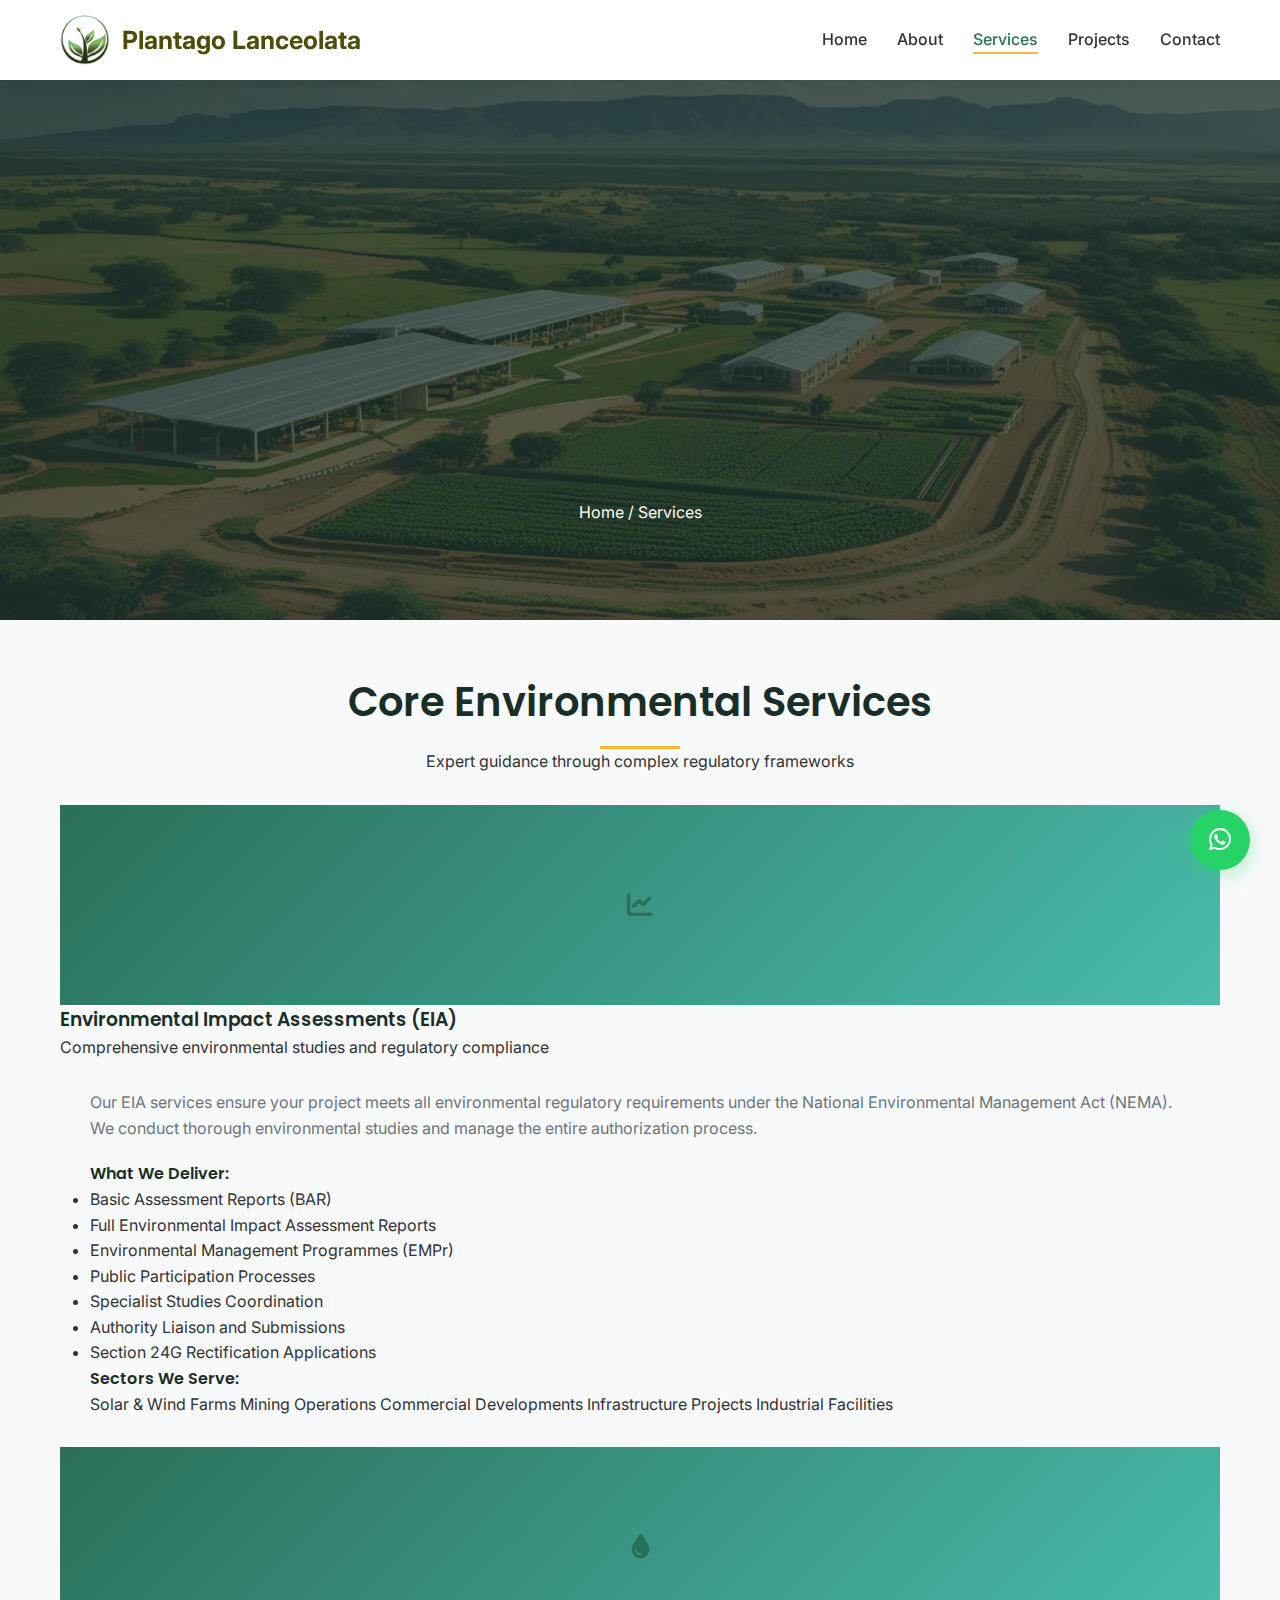
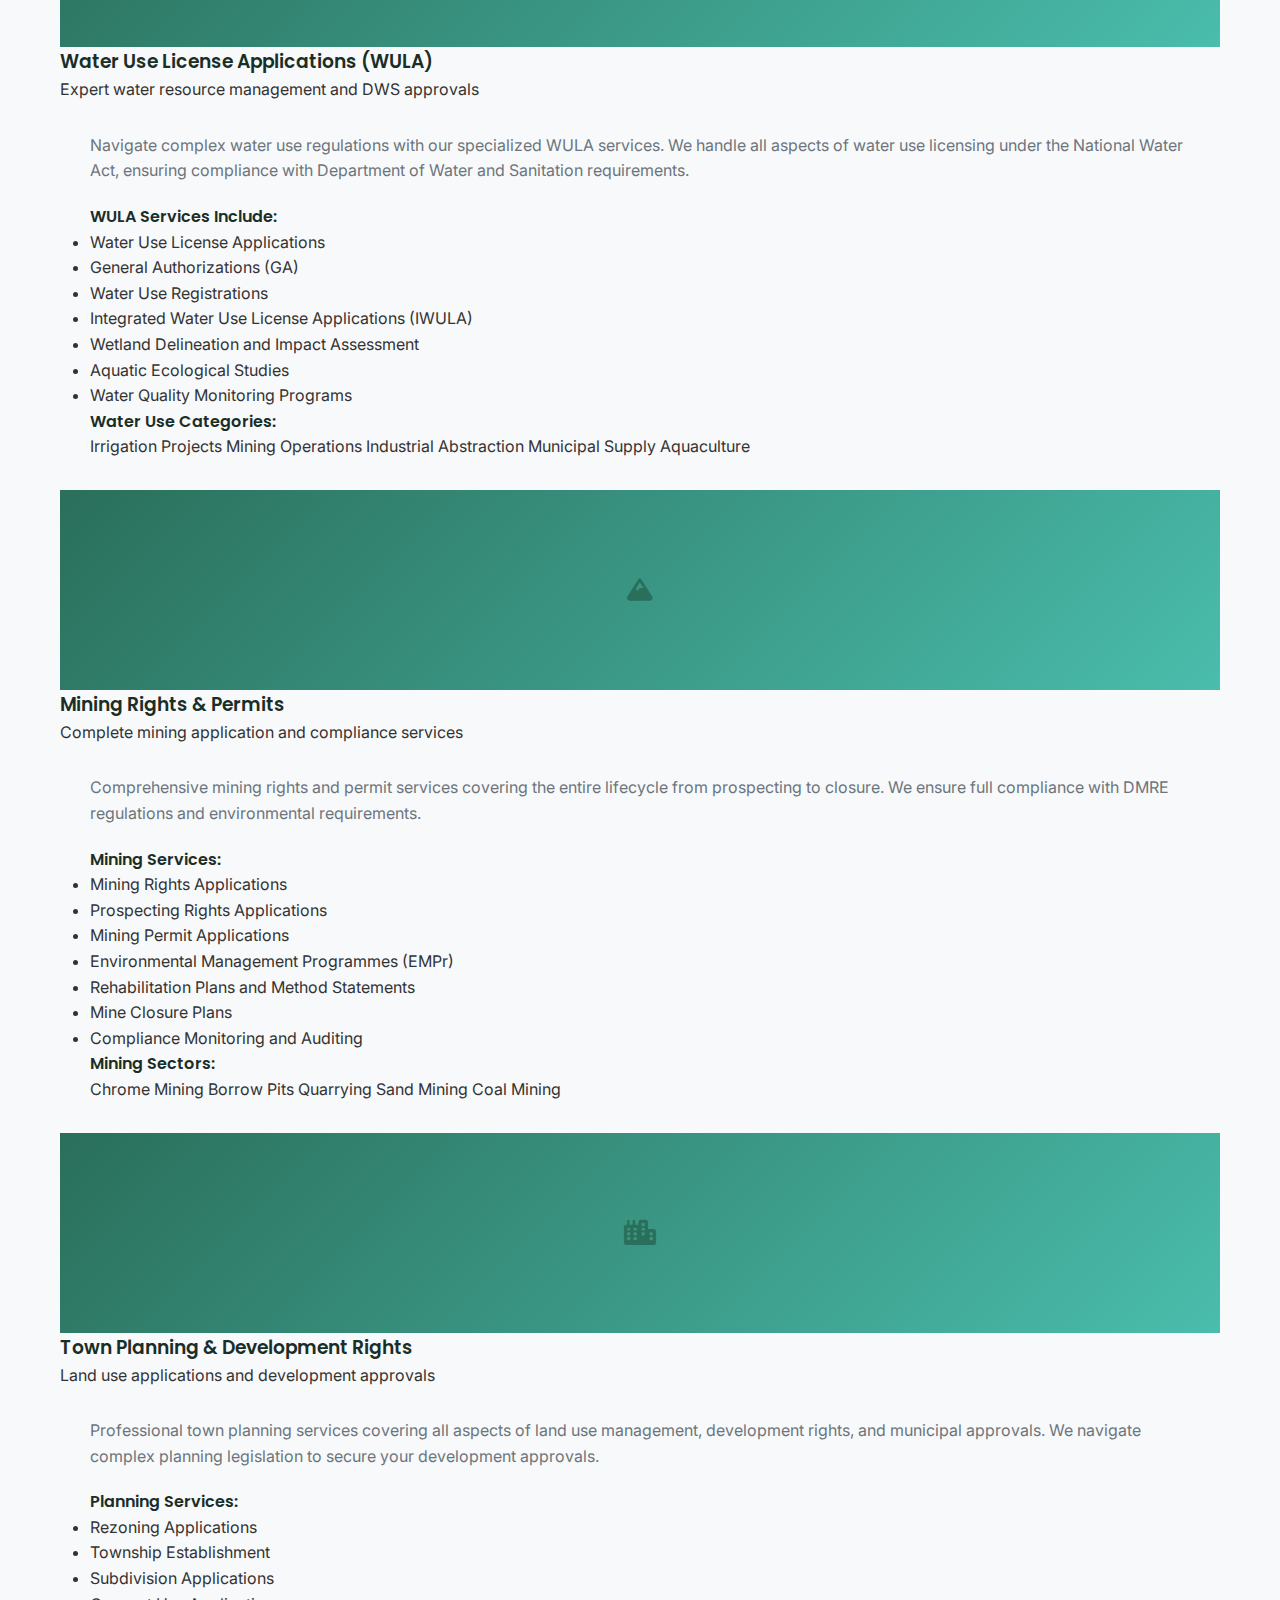
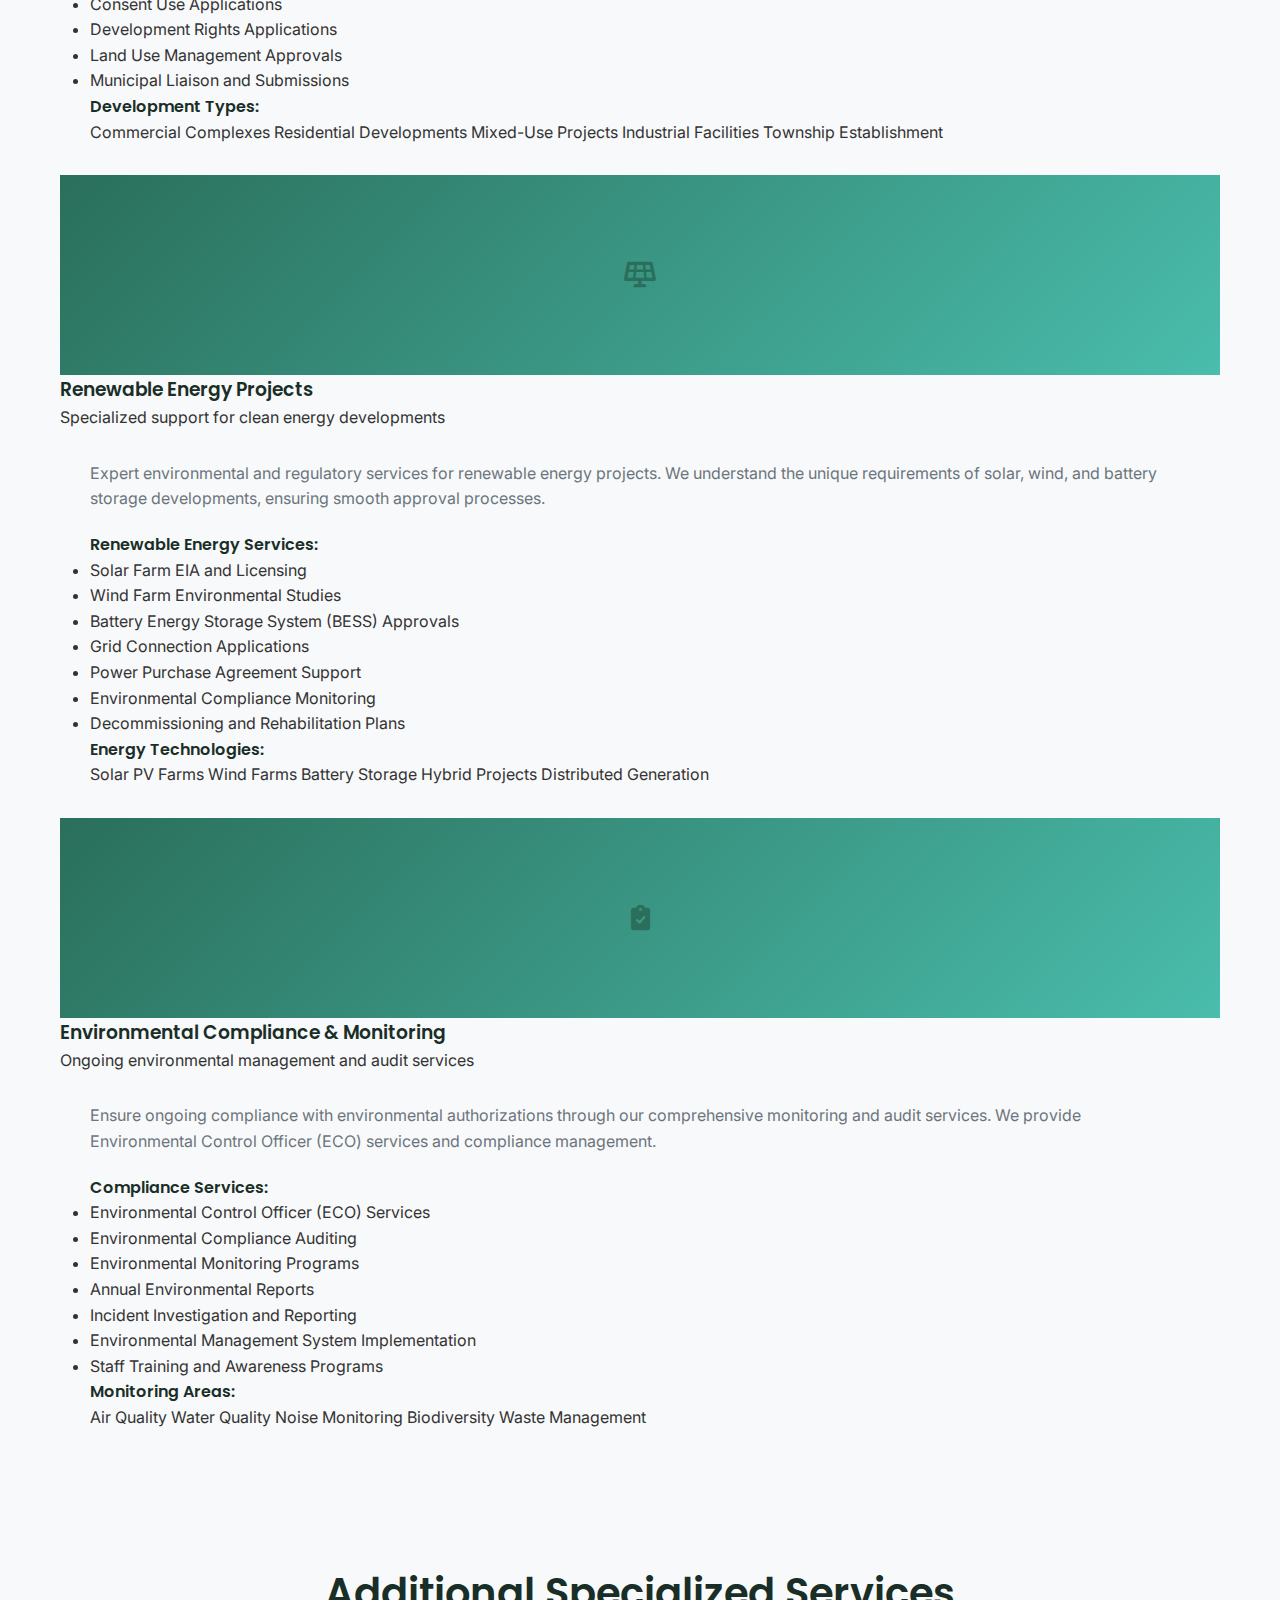
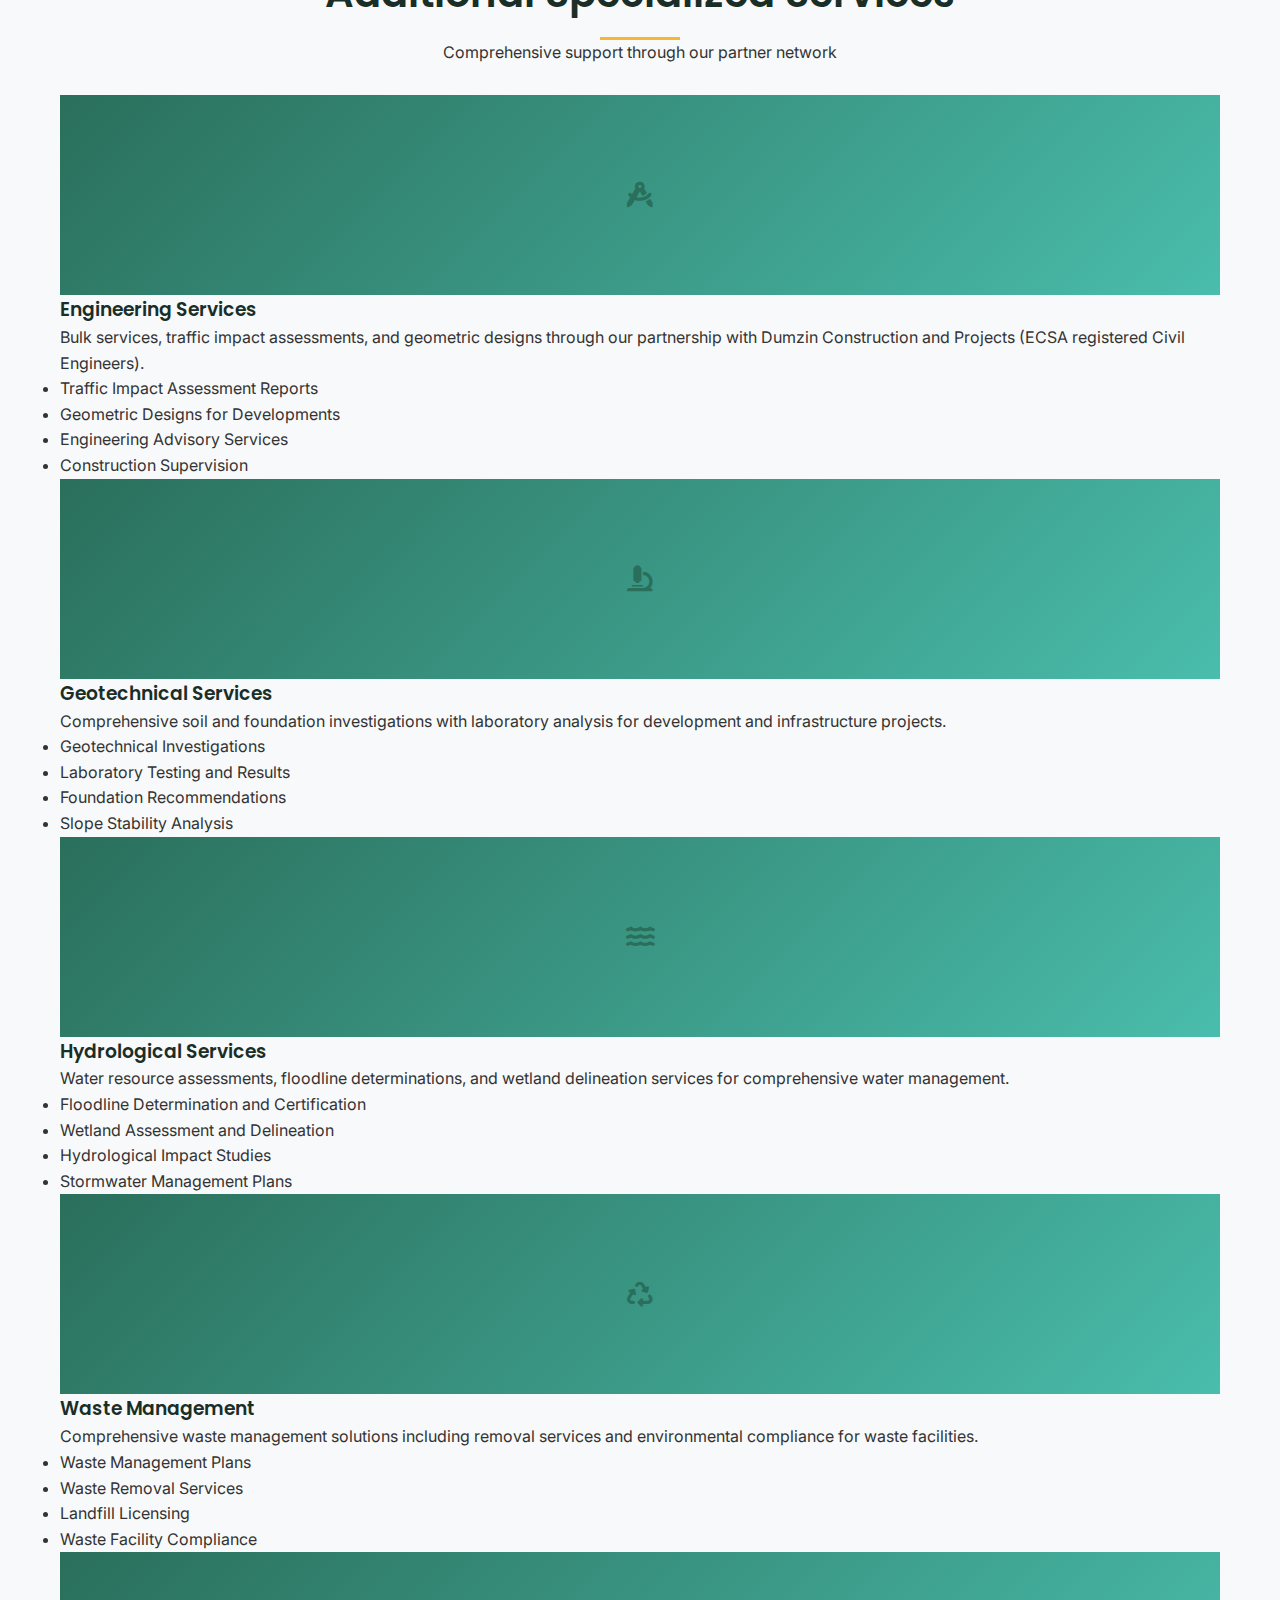
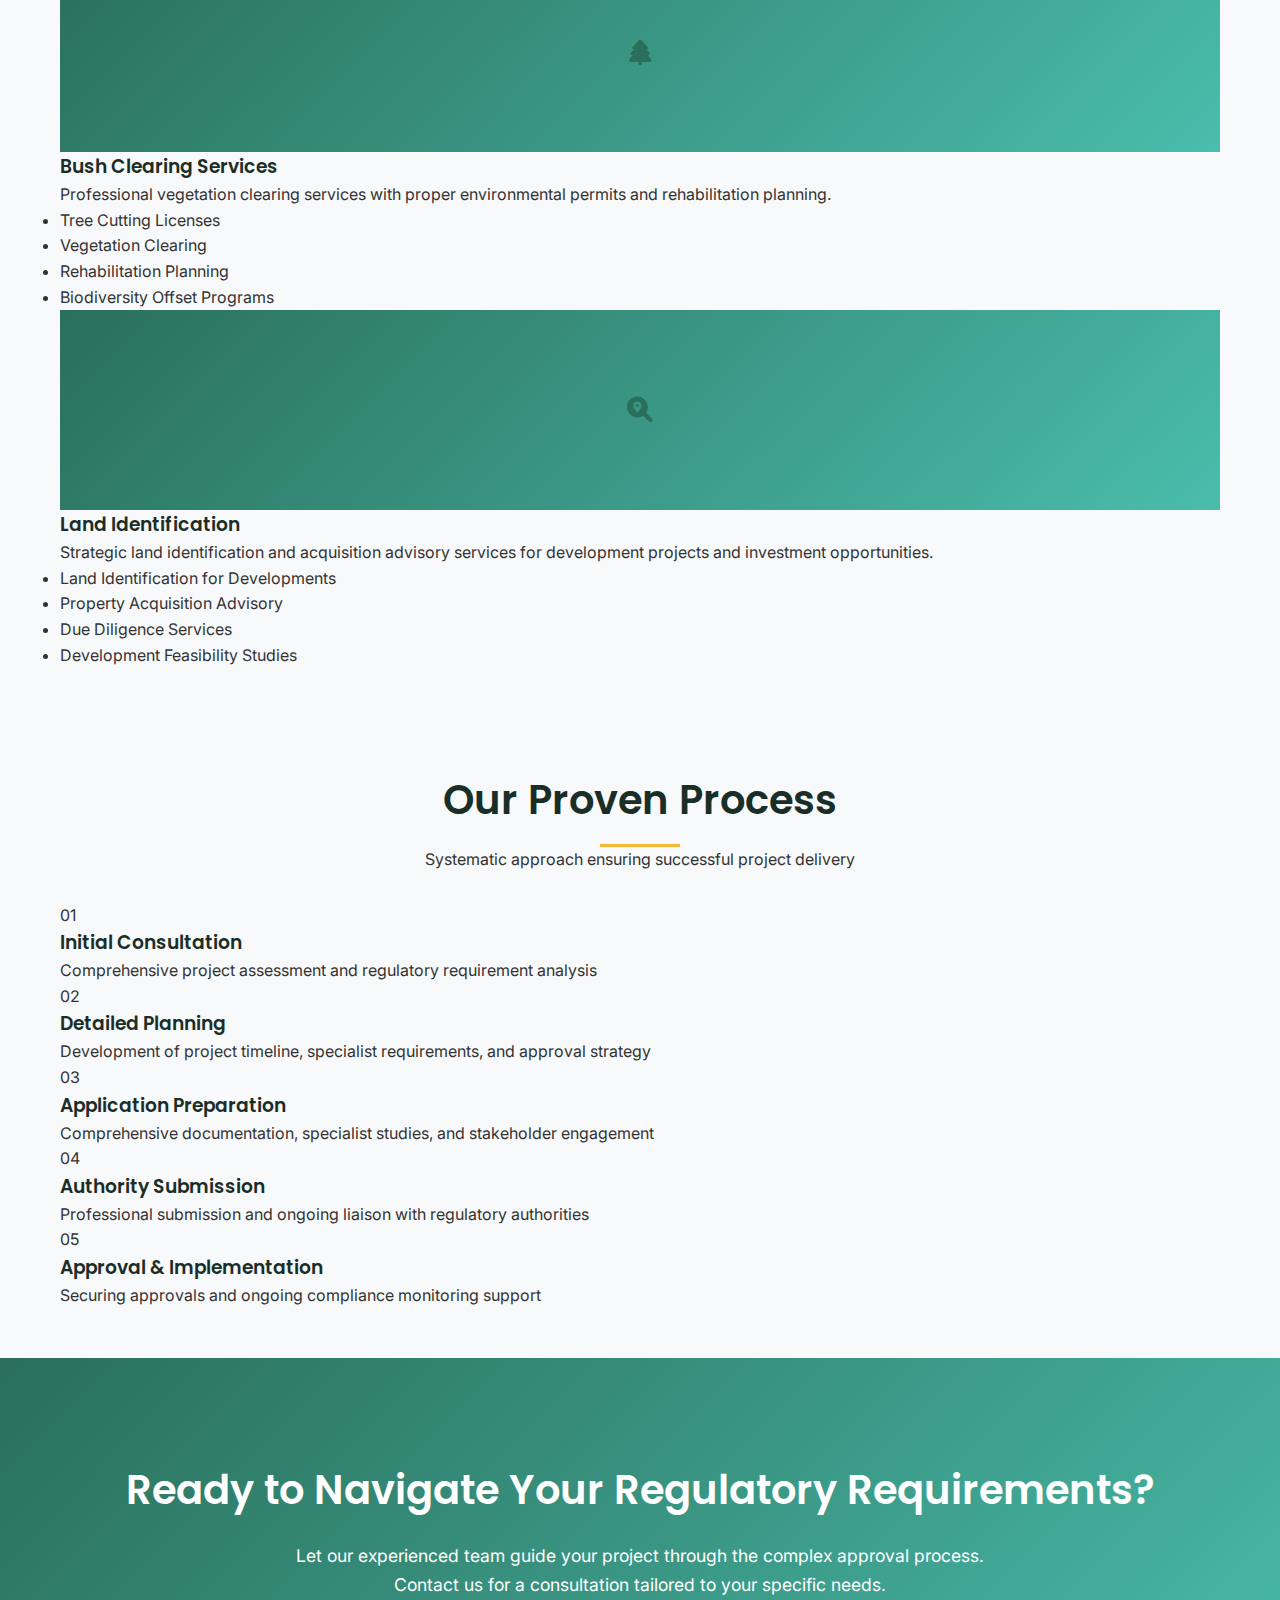
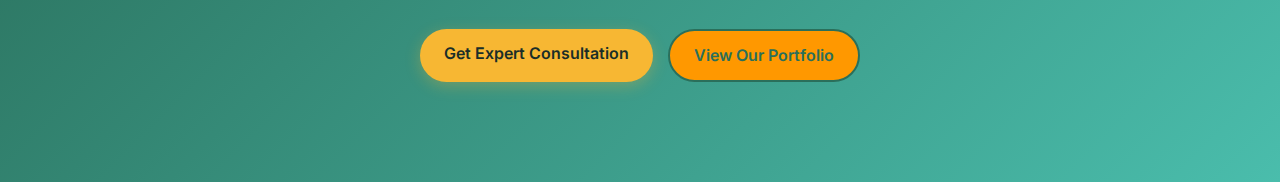
<file: services.html>
<!DOCTYPE html>
<html lang="en">

<head>
    <meta charset="UTF-8">
    <meta name="viewport" content="width=device-width, initial-scale=1.0">
    <title>Environmental Services - Plantago Lanceolata</title>
    <link rel="icon" href="Images/Plantago fav.ico" type="image/x-icon">
    <meta name="description"
        content="Comprehensive environmental consulting services including EIA, WULA, mining applications, town planning, and renewable energy project management across South Africa.">
    <link
        href="https://fonts.googleapis.com/css2?family=Poppins:wght@300;400;500;600;700&family=Playfair+Display:wght@400;500;600;700&display=swap"
        rel="stylesheet">
    <link rel="stylesheet" href="https://cdnjs.cloudflare.com/ajax/libs/font-awesome/6.0.0-beta3/css/all.min.css">
    <link rel="stylesheet" href="style.css">
    <!-- WhatsApp widget -->
    <script src="assets/js/widget-loader.js" defer></script>
</head>

<body>
    <nav id="main-nav" class="navbar" role="navigation" aria-label="Main navigation">
        <div class="container nav-container">
            <a href="index.html" style="display:flex; align-items:center; text-decoration:none;">
                <img src="Images/Plantago.png" alt="Plantago Logo" style="height:50px; margin-right:12px;">
                <span style="font-size:25px; font-weight:bold; color:rgb(77, 77, 6);">
                    Plantago Lanceolata
                </span>
            </a>

            <ul class="nav-links">
                <li><a href="index.html">Home</a></li>
                <li><a href="about.html">About</a></li>
                <li><a href="services.html" class="active">Services</a></li>
                <li><a href="projects.html">Projects</a></li>
                <li><a href="contact.html">Contact</a></li>
            </ul>
            <button class="hamburger" aria-expanded="false" aria-controls="main-nav" aria-label="Toggle navigation">
                <i class="fas fa-bars" aria-hidden="true"></i>
            </button>
        </div>
    </nav>

    <!-- added hero section for services -->
    <section class="hero page-hero services-hero" id="services-hero">
        <div class="hero-pattern"></div>
        <div class="container">
            <div class="hero-content">
                <h1>Environmental & Development Services</h1>
                <p>Comprehensive services: EIAs, Water Use License Applications, Mining permits, Town Planning and
                    Renewable Energy project support — delivered with regulatory expertise and practical results.</p>
                <div class="hero-cta">
                    <a href="contact.html" class="btn">Request a Consultation</a>
                    <a href="services.html#eia" class="btn btn-secondary">Explore Services</a>
                </div>
                <nav class="breadcrumb">
                    <a href="index.html">Home</a> / <span>Services</span>
                </nav>
            </div>
        </div>
    </section>

    <!-- Core Services -->
    <section class="core-services">
        <div class="container">
            <div class="section-title">
                <h2>Core Environmental Services</h2>
                <p>Expert guidance through complex regulatory frameworks</p>
            </div>

            <div class="services-grid">
                <!-- EIA Services -->
                <div class="service-detail" id="eia">
                    <div class="service-header">
                        <div class="service-icon">
                            <i class="fas fa-chart-line"></i>
                        </div>
                        <div class="service-title">
                            <h3>Environmental Impact Assessments (EIA)</h3>
                            <p>Comprehensive environmental studies and regulatory compliance</p>
                        </div>
                    </div>
                    <div class="service-content">
                        <div class="service-description">
                            <p>Our EIA services ensure your project meets all environmental regulatory requirements
                                under the National Environmental Management Act (NEMA). We conduct thorough
                                environmental studies and manage the entire authorization process.</p>
                        </div>
                        <div class="service-features">
                            <h4>What We Deliver:</h4>
                            <ul>
                                <li>Basic Assessment Reports (BAR)</li>
                                <li>Full Environmental Impact Assessment Reports</li>
                                <li>Environmental Management Programmes (EMPr)</li>
                                <li>Public Participation Processes</li>
                                <li>Specialist Studies Coordination</li>
                                <li>Authority Liaison and Submissions</li>
                                <li>Section 24G Rectification Applications</li>
                            </ul>
                        </div>
                        <div class="service-sectors">
                            <h4>Sectors We Serve:</h4>
                            <div class="sector-tags">
                                <span class="sector-tag">Solar & Wind Farms</span>
                                <span class="sector-tag">Mining Operations</span>
                                <span class="sector-tag">Commercial Developments</span>
                                <span class="sector-tag">Infrastructure Projects</span>
                                <span class="sector-tag">Industrial Facilities</span>
                            </div>
                        </div>
                    </div>
                </div>

                <!-- WULA Services -->
                <div class="service-detail" id="wula">
                    <div class="service-header">
                        <div class="service-icon">
                            <i class="fas fa-tint"></i>
                        </div>
                        <div class="service-title">
                            <h3>Water Use License Applications (WULA)</h3>
                            <p>Expert water resource management and DWS approvals</p>
                        </div>
                    </div>
                    <div class="service-content">
                        <div class="service-description">
                            <p>Navigate complex water use regulations with our specialized WULA services. We handle all
                                aspects of water use licensing under the National Water Act, ensuring compliance with
                                Department of Water and Sanitation requirements.</p>
                        </div>
                        <div class="service-features">
                            <h4>WULA Services Include:</h4>
                            <ul>
                                <li>Water Use License Applications</li>
                                <li>General Authorizations (GA)</li>
                                <li>Water Use Registrations</li>
                                <li>Integrated Water Use License Applications (IWULA)</li>
                                <li>Wetland Delineation and Impact Assessment</li>
                                <li>Aquatic Ecological Studies</li>
                                <li>Water Quality Monitoring Programs</li>
                            </ul>
                        </div>
                        <div class="service-sectors">
                            <h4>Water Use Categories:</h4>
                            <div class="sector-tags">
                                <span class="sector-tag">Irrigation Projects</span>
                                <span class="sector-tag">Mining Operations</span>
                                <span class="sector-tag">Industrial Abstraction</span>
                                <span class="sector-tag">Municipal Supply</span>
                                <span class="sector-tag">Aquaculture</span>
                            </div>
                        </div>
                    </div>
                </div>

                <!-- Mining Services -->
                <div class="service-detail" id="mining">
                    <div class="service-header">
                        <div class="service-icon">
                            <i class="fas fa-mountain"></i>
                        </div>
                        <div class="service-title">
                            <h3>Mining Rights & Permits</h3>
                            <p>Complete mining application and compliance services</p>
                        </div>
                    </div>
                    <div class="service-content">
                        <div class="service-description">
                            <p>Comprehensive mining rights and permit services covering the entire lifecycle from
                                prospecting to closure. We ensure full compliance with DMRE regulations and
                                environmental requirements.</p>
                        </div>
                        <div class="service-features">
                            <h4>Mining Services:</h4>
                            <ul>
                                <li>Mining Rights Applications</li>
                                <li>Prospecting Rights Applications</li>
                                <li>Mining Permit Applications</li>
                                <li>Environmental Management Programmes (EMPr)</li>
                                <li>Rehabilitation Plans and Method Statements</li>
                                <li>Mine Closure Plans</li>
                                <li>Compliance Monitoring and Auditing</li>
                            </ul>
                        </div>
                        <div class="service-sectors">
                            <h4>Mining Sectors:</h4>
                            <div class="sector-tags">
                                <span class="sector-tag">Chrome Mining</span>
                                <span class="sector-tag">Borrow Pits</span>
                                <span class="sector-tag">Quarrying</span>
                                <span class="sector-tag">Sand Mining</span>
                                <span class="sector-tag">Coal Mining</span>
                            </div>
                        </div>
                    </div>
                </div>

                <!-- Town Planning -->
                <div class="service-detail" id="planning">
                    <div class="service-header">
                        <div class="service-icon">
                            <i class="fas fa-city"></i>
                        </div>
                        <div class="service-title">
                            <h3>Town Planning & Development Rights</h3>
                            <p>Land use applications and development approvals</p>
                        </div>
                    </div>
                    <div class="service-content">
                        <div class="service-description">
                            <p>Professional town planning services covering all aspects of land use management,
                                development rights, and municipal approvals. We navigate complex planning legislation to
                                secure your development approvals.</p>
                        </div>
                        <div class="service-features">
                            <h4>Planning Services:</h4>
                            <ul>
                                <li>Rezoning Applications</li>
                                <li>Township Establishment</li>
                                <li>Subdivision Applications</li>
                                <li>Consent Use Applications</li>
                                <li>Development Rights Applications</li>
                                <li>Land Use Management Approvals</li>
                                <li>Municipal Liaison and Submissions</li>
                            </ul>
                        </div>
                        <div class="service-sectors">
                            <h4>Development Types:</h4>
                            <div class="sector-tags">
                                <span class="sector-tag">Commercial Complexes</span>
                                <span class="sector-tag">Residential Developments</span>
                                <span class="sector-tag">Mixed-Use Projects</span>
                                <span class="sector-tag">Industrial Facilities</span>
                                <span class="sector-tag">Township Establishment</span>
                            </div>
                        </div>
                    </div>
                </div>

                <!-- Renewable Energy -->
                <div class="service-detail" id="renewable">
                    <div class="service-header">
                        <div class="service-icon">
                            <i class="fas fa-solar-panel"></i>
                        </div>
                        <div class="service-title">
                            <h3>Renewable Energy Projects</h3>
                            <p>Specialized support for clean energy developments</p>
                        </div>
                    </div>
                    <div class="service-content">
                        <div class="service-description">
                            <p>Expert environmental and regulatory services for renewable energy projects. We understand
                                the unique requirements of solar, wind, and battery storage developments, ensuring
                                smooth approval processes.</p>
                        </div>
                        <div class="service-features">
                            <h4>Renewable Energy Services:</h4>
                            <ul>
                                <li>Solar Farm EIA and Licensing</li>
                                <li>Wind Farm Environmental Studies</li>
                                <li>Battery Energy Storage System (BESS) Approvals</li>
                                <li>Grid Connection Applications</li>
                                <li>Power Purchase Agreement Support</li>
                                <li>Environmental Compliance Monitoring</li>
                                <li>Decommissioning and Rehabilitation Plans</li>
                            </ul>
                        </div>
                        <div class="service-sectors">
                            <h4>Energy Technologies:</h4>
                            <div class="sector-tags">
                                <span class="sector-tag">Solar PV Farms</span>
                                <span class="sector-tag">Wind Farms</span>
                                <span class="sector-tag">Battery Storage</span>
                                <span class="sector-tag">Hybrid Projects</span>
                                <span class="sector-tag">Distributed Generation</span>
                            </div>
                        </div>
                    </div>
                </div>

                <!-- Environmental Compliance -->
                <div class="service-detail" id="compliance">
                    <div class="service-header">
                        <div class="service-icon">
                            <i class="fas fa-clipboard-check"></i>
                        </div>
                        <div class="service-title">
                            <h3>Environmental Compliance & Monitoring</h3>
                            <p>Ongoing environmental management and audit services</p>
                        </div>
                    </div>
                    <div class="service-content">
                        <div class="service-description">
                            <p>Ensure ongoing compliance with environmental authorizations through our comprehensive
                                monitoring and audit services. We provide Environmental Control Officer (ECO) services
                                and compliance management.</p>
                        </div>
                        <div class="service-features">
                            <h4>Compliance Services:</h4>
                            <ul>
                                <li>Environmental Control Officer (ECO) Services</li>
                                <li>Environmental Compliance Auditing</li>
                                <li>Environmental Monitoring Programs</li>
                                <li>Annual Environmental Reports</li>
                                <li>Incident Investigation and Reporting</li>
                                <li>Environmental Management System Implementation</li>
                                <li>Staff Training and Awareness Programs</li>
                            </ul>
                        </div>
                        <div class="service-sectors">
                            <h4>Monitoring Areas:</h4>
                            <div class="sector-tags">
                                <span class="sector-tag">Air Quality</span>
                                <span class="sector-tag">Water Quality</span>
                                <span class="sector-tag">Noise Monitoring</span>
                                <span class="sector-tag">Biodiversity</span>
                                <span class="sector-tag">Waste Management</span>
                            </div>
                        </div>
                    </div>
                </div>
            </div>
        </div>
    </section>

    <!-- Additional Services -->
    <section class="additional-services">
        <div class="container">
            <div class="section-title">
                <h2>Additional Specialized Services</h2>
                <p>Comprehensive support through our partner network</p>
            </div>

            <div class="additional-grid">
                <div class="additional-service">
                    <div class="service-icon">
                        <i class="fas fa-drafting-compass"></i>
                    </div>
                    <h3>Engineering Services</h3>
                    <p>Bulk services, traffic impact assessments, and geometric designs through our partnership with
                        Dumzin Construction and Projects (ECSA registered Civil Engineers).</p>
                    <ul>
                        <li>Traffic Impact Assessment Reports</li>
                        <li>Geometric Designs for Developments</li>
                        <li>Engineering Advisory Services</li>
                        <li>Construction Supervision</li>
                    </ul>
                </div>

                <div class="additional-service">
                    <div class="service-icon">
                        <i class="fas fa-microscope"></i>
                    </div>
                    <h3>Geotechnical Services</h3>
                    <p>Comprehensive soil and foundation investigations with laboratory analysis for development and
                        infrastructure projects.</p>
                    <ul>
                        <li>Geotechnical Investigations</li>
                        <li>Laboratory Testing and Results</li>
                        <li>Foundation Recommendations</li>
                        <li>Slope Stability Analysis</li>
                    </ul>
                </div>

                <div class="additional-service">
                    <div class="service-icon">
                        <i class="fas fa-water"></i>
                    </div>
                    <h3>Hydrological Services</h3>
                    <p>Water resource assessments, floodline determinations, and wetland delineation services for
                        comprehensive water management.</p>
                    <ul>
                        <li>Floodline Determination and Certification</li>
                        <li>Wetland Assessment and Delineation</li>
                        <li>Hydrological Impact Studies</li>
                        <li>Stormwater Management Plans</li>
                    </ul>
                </div>

                <div class="additional-service">
                    <div class="service-icon">
                        <i class="fas fa-recycle"></i>
                    </div>
                    <h3>Waste Management</h3>
                    <p>Comprehensive waste management solutions including removal services and environmental compliance
                        for waste facilities.</p>
                    <ul>
                        <li>Waste Management Plans</li>
                        <li>Waste Removal Services</li>
                        <li>Landfill Licensing</li>
                        <li>Waste Facility Compliance</li>
                    </ul>
                </div>

                <div class="additional-service">
                    <div class="service-icon">
                        <i class="fas fa-tree"></i>
                    </div>
                    <h3>Bush Clearing Services</h3>
                    <p>Professional vegetation clearing services with proper environmental permits and rehabilitation
                        planning.</p>
                    <ul>
                        <li>Tree Cutting Licenses</li>
                        <li>Vegetation Clearing</li>
                        <li>Rehabilitation Planning</li>
                        <li>Biodiversity Offset Programs</li>
                    </ul>
                </div>

                <div class="additional-service">
                    <div class="service-icon">
                        <i class="fas fa-search-location"></i>
                    </div>
                    <h3>Land Identification</h3>
                    <p>Strategic land identification and acquisition advisory services for development projects and
                        investment opportunities.</p>
                    <ul>
                        <li>Land Identification for Developments</li>
                        <li>Property Acquisition Advisory</li>
                        <li>Due Diligence Services</li>
                        <li>Development Feasibility Studies</li>
                    </ul>
                </div>
            </div>
        </div>
    </section>

    <!-- Process Section -->
    <section class="process-section">
        <div class="container">
            <div class="section-title">
                <h2>Our Proven Process</h2>
                <p>Systematic approach ensuring successful project delivery</p>
            </div>

            <div class="process-steps">
                <div class="process-step">
                    <div class="step-number">01</div>
                    <div class="step-content">
                        <h3>Initial Consultation</h3>
                        <p>Comprehensive project assessment and regulatory requirement analysis</p>
                    </div>
                </div>
                <div class="process-step">
                    <div class="step-number">02</div>
                    <div class="step-content">
                        <h3>Detailed Planning</h3>
                        <p>Development of project timeline, specialist requirements, and approval strategy</p>
                    </div>
                </div>
                <div class="process-step">
                    <div class="step-number">03</div>
                    <div class="step-content">
                        <h3>Application Preparation</h3>
                        <p>Comprehensive documentation, specialist studies, and stakeholder engagement</p>
                    </div>
                </div>
                <div class="process-step">
                    <div class="step-number">04</div>
                    <div class="step-content">
                        <h3>Authority Submission</h3>
                        <p>Professional submission and ongoing liaison with regulatory authorities</p>
                    </div>
                </div>
                <div class="process-step">
                    <div class="step-number">05</div>
                    <div class="step-content">
                        <h3>Approval & Implementation</h3>
                        <p>Securing approvals and ongoing compliance monitoring support</p>
                    </div>
                </div>
            </div>
        </div>
    </section>

    <!-- CTA Section -->
    <section class="cta">
        <div class="container">
            <h2>Ready to Navigate Your Regulatory Requirements?</h2>
            <p>Let our experienced team guide your project through the complex approval process. Contact us for a
                consultation tailored to your specific needs.</p>
            <div class="hero-cta">
                <a href="contact.html" class="btn">Get Expert Consultation</a>
                <a href="projects.html" class="btn btn-outline">View Our Portfolio</a>
            </div>
        </div>
    </section>

    <!-- inline footer used or omitted — external footer will not be injected -->

    <!-- Page scripts — do not fetch external header/footer; keep existing logic -->
    <script>
        // Initialize navigation only (works with inline nav)
        document.addEventListener('DOMContentLoaded', () => {
            if (typeof initializeNavigation === 'function') initializeNavigation();
        });

        // Hero animations
        window.addEventListener('load', () => {
            const heroElements = document.querySelectorAll('.hero h1, .hero p, .hero .btn');
            heroElements.forEach((element, index) => {
                setTimeout(() => {
                    element.style.animation = 'fadeInUp 1s ease forwards';
                }, index * 200);
            });
        });

        // Scroll animations
        const observerOptions = {
            threshold: 0.1,
            rootMargin: '0px 0px -50px 0px'
        };

        const observer = new IntersectionObserver((entries) => {
            entries.forEach(entry => {
                if (entry.isIntersecting) {
                    entry.target.classList.add('animate');
                }
            });
        }, observerOptions);

        // Observe elements for animation
        document.addEventListener('DOMContentLoaded', () => {
            const animateElements = document.querySelectorAll('.highlight, .service-card, .project-card, .about-img, .about-content');
            animateElements.forEach(el => observer.observe(el));
        });

        // Testimonial slider
        let currentSlide = 0;
        const slides = document.querySelectorAll('.testimonial-card');
        const dots = document.querySelectorAll('.slider-dot');
        const track = document.querySelector('.testimonial-track');

        function showSlide(index) {
            if (track) {
                track.style.transform = `translateX(-${index * 100}%)`;
                dots.forEach((dot, i) => {
                    dot.classList.toggle('active', i === index);
                });
                currentSlide = index;
            }
        }

        // Auto-advance testimonials
        setInterval(() => {
            if (slides.length > 0) {
                currentSlide = (currentSlide + 1) % slides.length;
                showSlide(currentSlide);
            }
        }, 5000);

        // Dot navigation
        dots.forEach((dot, index) => {
            dot.addEventListener('click', () => showSlide(index));
        });

        // Smooth scrolling for navigation links
        document.querySelectorAll('a[href^="#"]').forEach(anchor => {
            anchor.addEventListener('click', function (e) {
                e.preventDefault();
                const target = document.querySelector(this.getAttribute('href'));
                if (target) {
                    target.scrollIntoView({
                        behavior: 'smooth',
                        block: 'start'
                    });
                }
            });
        });

        // Form handling
        document.addEventListener('submit', (e) => {
            if (e.target.matches('.contact-form form')) {
                e.preventDefault();
                alert('Thank you for your inquiry! We will contact you soon.');
            }
        });
    </script>
</body>

</html>
</file>
<file: style.css>
/* Adding Google Fonts import for recommended font pairing */
@import url("https://fonts.googleapis.com/css2?family=Poppins:wght@300;400;500;600;700&family=Inter:wght@300;400;500;600&display=swap");

/* Color Variables */
:root {
  --primary: #2a6f5b;
  --primary-light: #3d8b74;
  --secondary: #f7b733;
  --dark: #1a2e28;
  --light: #f8f9fa;
  --accent: #4abdac;
  --text: #333333;
  --text-light: #6c757d;
  --nav-height: 80px;
}

/* Base Styles */
* {
  margin: 0;
  padding: 0;
  box-sizing: border-box;
}

html {
  scroll-behavior: smooth;
}

body {
  /* Updated to use Inter for better readability in body text */
  font-family: "Inter", sans-serif;
  color: var(--text);
  background-color: var(--light);
  line-height: 1.6;
  overflow-x: hidden;
  padding-top: var(--nav-height);
}

h1,
h2,
h3,
h4 {
  /* Keeping Poppins for headings as recommended for botanical theme */
  font-family: "Poppins", sans-serif;
  font-weight: 600;
  color: var(--dark);
}

a {
  text-decoration: none;
  color: inherit;
}

.container {
  width: 100%;
  max-width: 1200px;
  margin: 0 auto;
  padding: 0 20px;
}

.btn {
  display: inline-block;
  padding: 12px 24px;
  background-color: var(--secondary);
  color: var(--dark);
  border-radius: 50px;
  font-weight: 600;
  transition: all 0.3s ease;
  box-shadow: 0 4px 15px rgba(247, 183, 51, 0.3);
  border: none;
  cursor: pointer;
}

.btn:hover {
  transform: translateY(-3px);
  box-shadow: 0 6px 20px rgba(247, 183, 51, 0.4);
  background-color: #f5a623;
}

.btn-secondary {
  background-color: var(--primary);
  color: white;
  box-shadow: 0 4px 15px rgba(42, 111, 91, 0.3);
}

.btn-secondary:hover {
  background-color: var(--primary-light);
  box-shadow: 0 6px 20px rgba(42, 111, 91, 0.4);
}

.btn-outline {
  background: #ff9800;
  border: 2px solid var(--primary);
  color: var(--primary);
  box-shadow: none;
}

.btn-outline:hover {
  background-color: var(--primary);
  color: white;
}

section {
  padding: 50px 0; /* reduced from 80px for tighter layout */
}

.section-title {
  text-align: center;
  margin-bottom: 30px; /* reduce gap under section headings */
  position: relative;
}

.section-title h2 {
  font-size: 2.5rem;
  display: inline-block;
  position: relative;
  padding-bottom: 15px;
}

.section-title h2::after {
  content: "";
  position: absolute;
  bottom: 0;
  left: 50%;
  transform: translateX(-50%);
  width: 80px;
  height: 3px;
  background: var(--secondary);
}

/* Navigation */
.navbar {
  position: fixed;
  top: 0;
  left: 0;
  width: 100%;
  height: var(--nav-height); /* use fixed nav height */
  padding: 0; /* move internal spacing into nav-container */
  background-color: rgba(255, 255, 255, 0.95);
  box-shadow: 0 2px 10px rgba(0, 0, 0, 0.1);
  z-index: 1000;
  transition: all 0.3s ease;
}

.navbar.scrolled {
  /* keep same height when scrolled; adjust background or shadow if needed */
  height: var(--nav-height);
  background-color: rgba(255, 255, 255, 0.98);
}

.nav-container {
  display: flex;
  justify-content: space-between;
  align-items: center;
  height: 100%;
  padding: 0 20px; /* internal horizontal padding */
}

.logo {
  font-size: 1.8rem;
  font-weight: 700;
  color: var(#283418);
  display: flex;
  align-items: center;
}

.logo i {
  margin-right: 10px;
  color: var(--secondary);
}

.logo-img {
  height: 60px;
  width: auto;
  display: inline-block;
  vertical-align: middle;
}

.nav-links {
  display: flex;
  list-style: none;
}

.nav-links li {
  margin-left: 30px;
}

.nav-links a {
  font-weight: 500;
  position: relative;
  padding: 5px 0;
  transition: color 0.3s ease;
}

.nav-links a::after {
  content: "";
  position: absolute;
  bottom: 0;
  left: 0;
  width: 0;
  height: 2px;
  background-color: var(--secondary);
  transition: width 0.3s ease;
}

.nav-links a:hover::after,
.nav-links a.active::after {
  width: 100%;
}

.nav-links a:hover,
.nav-links a.active {
  color: var(--primary);
}

.hamburger {
  display: none;
  cursor: pointer;
  font-size: 1.5rem;
  color: var(--primary);
}

/* Hero Section */
.hero {
  height: 60vh;
  display: flex;
  align-items: center;
  background: linear-gradient(rgba(26, 46, 40, 0.7), rgba(26, 46, 40, 0.7)),
    url(Images/hero.jpg) no-repeat
    center center / cover;
  color: white;
  text-align: center;
  position: relative;
  overflow: hidden;
}

.hero-content {
  max-width: 800px;
  margin: 0 auto;
  position: relative;
  z-index: 2;
}

.hero h1 {
  font-size: 3.5rem;
  margin-bottom: 20px;
  line-height: 1.2;
  opacity: 0;
  transform: translateY(30px);
  color: rgba(2, 233, 60, 0.4);
}

.hero p {
  font-size: 1.2rem;
  margin-bottom: 30px;
  opacity: 0;
  transform: translateY(30px);
}

.hero .btn {
  opacity: 0;
  transform: translateY(30px);
}

.hero-cta {
  display: flex;
  justify-content: center;
  gap: 15px;
  flex-wrap: wrap;
}

.hero-pattern {
  position: absolute;
  top: 0;
  left: 0;
  width: 100%;
  height: 100%;
  background-image: url('data:image/svg+xml;utf8,<svg xmlns="http://www.w3.org/2000/svg" width="100" height="100" viewBox="0 0 100 100"><circle cx="50" cy="50" r="1" fill="%23f7b733" opacity="0.5"/></svg>');
  background-size: 30px 30px;
  opacity: 0.3;
  z-index: 1;
}

.floating-shapes {
  position: absolute;
  width: 100%;
  height: 100%;
  top: 0;
  left: 0;
  overflow: hidden;
  z-index: 1;
}

.shape {
  position: absolute;
  opacity: 0.1;
  border-radius: 50%;
  background-color: var(--secondary);
  filter: blur(10px);
}

.shape-1 {
  width: 300px;
  height: 300px;
  top: -50px;
  right: -50px;
  animation: float 8s ease-in-out infinite;
}

.shape-2 {
  width: 200px;
  height: 200px;
  bottom: 100px;
  left: -50px;
  animation: float 10s ease-in-out infinite 2s;
}

.shape-3 {
  width: 150px;
  height: 150px;
  top: 40%;
  left: 30%;
  animation: float 12s ease-in-out infinite 1s;
}

/* Highlights */
.highlights {
  background-color: white;
  padding: 60px 0;
  text-align: center;
}

.highlight-container {
  display: flex;
  justify-content: space-around;
  flex-wrap: wrap;
  margin-top: 40px;
}

.highlight {
  width: 250px;
  padding: 30px 20px;
  margin: 15px;
  border-radius: 10px;
  background-color: white;
  box-shadow: 0 10px 30px rgba(0, 0, 0, 0.05);
  transition: all 0.3s ease;
  transform: translateY(30px);
  opacity: 0;
}

.highlight.animate {
  transform: translateY(0);
  opacity: 1;
}

.highlight:hover {
  transform: translateY(-10px);
  box-shadow: 0 15px 35px rgba(0, 0, 0, 0.1);
}

.highlight-icon {
  width: 80px;
  height: 80px;
  margin: 0 auto 20px;
  display: flex;
  align-items: center;
  justify-content: center;
  background: linear-gradient(135deg, var(--primary), var(--accent));
  border-radius: 50%;
  color: white;
  font-size: 2rem;
  transition: all 0.3s ease;
}

.highlight:hover .highlight-icon {
  transform: rotateY(180deg);
}

.highlight h3 {
  font-size: 1.5rem;
  margin-bottom: 10px;
  color: var(--primary);
}

/* About Section */
.about {
  background-color: #f5f9f8;
}

.about-container {
  display: flex;
  flex-direction: column;
  align-items: center;
  gap: 16px; /* reduce space between about image and content */
}

.about-image {
  width: 100%;
  max-width: 600px;
}

.about-img {
  display: block;
  margin: 0 auto;
  width: 100%;
  height: auto;
}

.about-content {
  flex: 1;
  min-width: 300px;
  padding: 0 30px;
  transform: translateX(30px);
  opacity: 0;
}

.about-content.animate {
  transform: translateX(0);
  opacity: 1;
}

.about-content h2 {
  font-size: 2.2rem;
  margin-bottom: 20px;
  color: var(--primary);
}

.about-content p {
  margin-bottom: 20px;
  color: var(--text-light);
}

.about-features {
  margin: 30px 0;
}

.feature-item {
  display: flex;
  align-items: center;
  gap: 12px;
}

.feature-item .feature-icon {
  min-width: 56px;
  min-height: 56px;
  display: flex;
  align-items: center;
  justify-content: center;
  border-radius: 8px;
  background: rgba(0, 0, 0, 0.03);
}

/* Bigger service icons only on index (services preview) */
.services-preview .service-icon {
  width: 72px;
  height: 72px;
  display: inline-flex;
  align-items: center;
  justify-content: center;
  border-radius: 12px;
  background: rgba(0,0,0,0.04);
  margin-right: 16px;
  flex-shrink: 0;
}

.services-preview .service-icon i {
  font-size: 2.1rem; /* larger icon */
  color: var(--primary);
}

/* Centre layout for about page and related sections */
.about .container,
.experience .container,
.offices .container,
.divisions .container,
.cta .container,
.page-hero .container {
  text-align: center;
}

/* Experience list: centre the list block and keep item text left-aligned for readability */
.experience-list {
  list-style: disc;
  padding-left: 1.25rem;
  margin: 0.5rem auto; /* slightly smaller vertical gap for the list */
  max-width: 900px;
  text-align: left;
}
.experience-list li {
  margin: 0.5rem auto;
  max-width: 900px;
  line-height: 1.45;
}

/* Services Preview */
.services-preview {
  background-color: white;
}

.services-container {
  display: grid;
  grid-template-columns: repeat(auto-fit, minmax(300px, 1fr));
  gap: 30px;
}

.service-card {
  background-color: white;
  border-radius: 10px;
  overflow: hidden;
  box-shadow: 0 10px 30px rgba(0, 0, 0, 0.05);
  transition: all 0.3s ease;
  transform: translateY(30px);
  opacity: 0;
  position: relative;
}

.service-card.animate {
  transform: translateY(0);
  opacity: 1;
}

.service-card:hover {
  transform: translateY(-10px);
  box-shadow: 0 15px 40px rgba(0, 0, 0, 0.1);
}

.service-icon {
  height: 200px;
  display: flex;
  align-items: center;
  justify-content: center;
  background: linear-gradient(135deg, var(--primary), var(--accent));
  color: white;
  font-size: 3rem;
  transition: all 0.5s ease;
}

.service-card:hover .service-icon {
  background: linear-gradient(135deg, var(--accent), var(--primary));
}

.service-content {
  padding: 30px;
}

.service-content h3 {
  font-size: 1.5rem;
  margin-bottom: 15px;
  color: var(--primary);
}

.service-content p {
  color: var(--text-light);
  margin-bottom: 20px;
}

.section-footer {
  text-align: center;
  margin-top: 50px;
}

/* Projects Preview */
.projects-preview {
  background-color: #f5f9f8;
}

.projects-container {
  display: grid;
  grid-template-columns: repeat(auto-fit, minmax(300px, 1fr));
  gap: 30px;
}

.project-card {
  background-color: white;
  border-radius: 10px;
  overflow: hidden;
  box-shadow: 0 10px 30px rgba(0, 0, 0, 0.05);
  transition: all 0.3s ease;
  transform: translateY(30px);
  opacity: 0;
}

.project-card.animate {
  transform: translateY(0);
  opacity: 1;
}

.project-card:hover {
  transform: translateY(-10px);
  box-shadow: 0 15px 40px rgba(0, 0, 0, 0.1);
}

.project-image {
  height: 200px;
  overflow: hidden;
  position: relative;
}

.project-image img {
  width: 100%;
  height: 100%;
  object-fit: cover;
  transition: transform 0.5s ease;
}

.project-card:hover .project-image img {
  transform: scale(1.1);
}

.project-badge {
  position: absolute;
  top: 15px;
  right: 15px;
  background-color: var(--secondary);
  color: var(--dark);
  padding: 5px 10px;
  border-radius: 50px;
  font-size: 0.8rem;
  font-weight: 600;
}

.project-content {
  padding: 25px;
}

.project-content h3 {
  font-size: 1.3rem;
  margin-bottom: 10px;
  color: var(--primary);
}

.project-content p {
  color: var(--text-light);
  margin-bottom: 15px;
}

.project-meta {
  display: flex;
  justify-content: space-between;
  color: var(--text-light);
  font-size: 0.9rem;
}

/* Project Filters */
.project-filters {
  padding: 40px 0;
  background-color: #f8fffe;
  border-bottom: 1px solid #e0f2f1;
}

.filter-buttons {
  display: flex;
  justify-content: center;
  flex-wrap: wrap;
  gap: 15px;
  margin-bottom: 20px;
}

.filter-btn {
  padding: 12px 24px;
  background-color: white;
  color: var(--text-light);
  border: 2px solid #e0f2f1;
  border-radius: 50px;
  font-weight: 500;
  font-size: 0.95rem;
  cursor: pointer;
  transition: all 0.3s ease;
  box-shadow: 0 2px 10px rgba(0, 0, 0, 0.05);
}

.filter-btn:hover {
  background-color: var(--primary-light);
  color: white;
  border-color: var(--primary-light);
  transform: translateY(-2px);
  box-shadow: 0 4px 15px rgba(42, 111, 91, 0.2);
}

.filter-btn.active {
  background-color: var(--primary);
  color: white;
  border-color: var(--primary);
  box-shadow: 0 4px 15px rgba(42, 111, 91, 0.3);
}

/* Featured Projects */
.featured-projects {
  padding: 60px 0;
  background-color: white;
}

.projects-grid {
  display: grid;
  grid-template-columns: repeat(auto-fit, minmax(350px, 1fr));
  gap: 30px;
  margin-top: 40px;
}

/* All Projects */
.all-projects {
  padding: 60px 0;
  background-color: #f5f9f8;
}

/* Project Card Enhancements */
.project-card.featured {
  grid-column: span 1;
}

.project-status {
  position: absolute;
  top: 15px;
  left: 15px;
  padding: 5px 12px;
  border-radius: 20px;
  font-size: 0.8rem;
  font-weight: 600;
  text-transform: uppercase;
}

.project-status.ongoing {
  background-color: #ff9800;
  color: white;
}

.project-status.completed {
  background-color: #4caf50;
  color: white;
}

.project-status.approved {
  background-color: #2196f3;
  color: white;
}

.project-details {
  display: flex;
  flex-direction: column;
  gap: 8px;
  margin: 15px 0;
}

.detail-item {
  display: flex;
  align-items: center;
  gap: 8px;
  color: var(--text-light);
  font-size: 0.9rem;
}

.detail-item i {
  color: var(--primary);
  width: 16px;
}

.project-services {
  display: flex;
  flex-wrap: wrap;
  gap: 8px;
  margin-top: 15px;
}

.service-tag {
  background-color: var(--primary-light);
  color: white;
  padding: 4px 10px;
  border-radius: 15px;
  font-size: 0.8rem;
  font-weight: 500;
}

/* Project Statistics */
.project-stats {
  padding: 60px 0;
  background-color: var(--primary);
  color: white;
}

.stats-container {
  display: grid;
  grid-template-columns: repeat(auto-fit, minmax(200px, 1fr));
  gap: 40px;
  text-align: center;
}

.stat-item {
  opacity: 0;
  transform: translateY(30px);
  transition: all 0.6s ease;
}

.stat-item.animate {
  opacity: 1;
  transform: translateY(0);
}

.stat-number {
  font-size: 3rem;
  font-weight: 700;
  color: var(--secondary);
  margin-bottom: 10px;
}

.stat-label {
  font-size: 1.1rem;
  color: rgba(255, 255, 255, 0.9);
}

/* Testimonials */
.testimonials {
  background-color: var(--primary);
  color: white;
  text-align: center;
}

.testimonials .section-title h2 {
  color: white;
}

.testimonials .section-title h2::after {
  background: var(--secondary);
}

.testimonial-slider {
  max-width: 800px;
  margin: 0 auto;
  position: relative;
  overflow: hidden;
}

.testimonial-track {
  display: flex;
  transition: transform 0.5s ease;
}

.testimonial-card {
  background-color: rgba(255, 255, 255, 0.1);
  padding: 30px;
  border-radius: 10px;
  margin: 0 15px;
  transition: all 0.3s ease;
  min-width: 100%;
}

.testimonial-avatar {
  width: 80px;
  height: 80px;
  border-radius: 50%;
  margin: 0 auto 20px;
  overflow: hidden;
  border: 3px solid var(--secondary);
}

.testimonial-avatar img {
  width: 100%;
  height: 100%;
  object-fit: cover;
}

.testimonial-text {
  font-style: italic;
  margin-bottom: 20px;
}

.testimonial-author {
  font-weight: 600;
}

.testimonial-role {
  font-size: 0.9rem;
  opacity: 0.8;
}

.slider-nav {
  margin-top: 30px;
  display: flex;
  justify-content: center;
}

.slider-dot {
  width: 12px;
  height: 12px;
  margin: 0 5px;
  border-radius: 50%;
  background-color: rgba(255, 255, 255, 0.3);
  cursor: pointer;
  transition: all 0.3s ease;
}

.slider-dot.active {
  background-color: var(--secondary);
  transform: scale(1.2);
}

/* CTA Section */
.cta {
  background: linear-gradient(135deg, var(--primary), var(--accent));
  color: white;
  text-align: center;
  padding: 100px 0;
}

.cta h2 {
  font-size: 2.5rem;
  margin-bottom: 20px;
  color: white;
}

.cta p {
  max-width: 700px;
  margin: 0 auto 30px;
  font-size: 1.1rem;
}

/* Contact Preview */
.contact-preview {
  background-color: white;
}

.contact-container {
  display: flex;
  flex-wrap: wrap;
}

.contact-info {
  flex: 1;
  min-width: 300px;
  padding-right: 30px;
}

.contact-info h3 {
  font-size: 1.8rem;
  margin-bottom: 20px;
  color: var(--primary);
}

.contact-item {
  display: flex;
  align-items: flex-start;
  margin-bottom: 20px;
}

.contact-icon {
  width: 50px;
  height: 50px;
  background-color: var(--primary-light);
  color: white;
  border-radius: 50%;
  display: flex;
  align-items: center;
  justify-content: center;
  margin-right: 15px;
  font-size: 1.2rem;
  transition: all 0.3s ease;
}

.contact-item:hover .contact-icon {
  background-color: var(--secondary);
  transform: rotate(15deg);
}

.contact-details h4 {
  font-size: 1.2rem;
  margin-bottom: 5px;
}

.contact-form {
  flex: 1;
  min-width: 300px;
  background-color: #f5f9f8;
  padding: 30px;
  border-radius: 10px;
  box-shadow: 0 10px 30px rgba(0, 0, 0, 0.05);
}

.form-group {
  margin-bottom: 20px;
  position: relative;
}

.form-control {
  width: 100%;
  padding: 12px 15px;
  border: 1px solid #ddd;
  border-radius: 5px;
  /* Updated form controls to use Inter for consistency */
  font-family: "Inter", sans-serif;
  transition: all 0.3s ease;
}

.form-control:focus {
  outline: none;
  border-color: var(--primary);
  box-shadow: 0 0 0 3px rgba(42, 111, 91, 0.2);
}

textarea.form-control {
  min-height: 150px;
  resize: vertical;
}

.form-label {
  position: absolute;
  left: 15px;
  top: 12px;
  color: var(--text-light);
  transition: all 0.3s ease;
  pointer-events: none;
}

.form-control:focus + .form-label,
.form-control:not(:placeholder-shown) + .form-label {
  top: -10px;
  left: 10px;
  font-size: 0.8rem;
  background-color: #f5f9f8;
  padding: 0 5px;
  color: var(--primary);
}

/* Footer */
footer {
  background-color: var(--dark);
  color: rgba(255, 255, 255, 0.7);
  padding: 60px 0 20px;
}

.footer-container {
  display: flex;
  flex-wrap: wrap;
  margin-bottom: 40px;
}

.footer-col {
  flex: 1;
  min-width: 250px;
  margin-bottom: 30px;
  padding: 0 15px;
}

.footer-col h4 {
  color: white;
  margin-bottom: 20px;
  font-size: 1.2rem;
  position: relative;
  padding-bottom: 10px;
}

.footer-col h4::after {
  content: "";
  position: absolute;
  bottom: 0;
  left: 0;
  width: 40px;
  height: 2px;
  background-color: var(--secondary);
}

.footer-col p {
  margin-bottom: 15px;
}

.footer-links {
  list-style: none;
}

.footer-links li {
  margin-bottom: 10px;
}

.footer-links a {
  color: rgba(255, 255, 255, 0.7);
  transition: all 0.3s ease;
}

.footer-links a:hover {
  color: var(--secondary);
  padding-left: 5px;
}

.social-links {
  display: flex;
  margin-top: 20px;
}

.social-links a {
  display: flex;
  align-items: center;
  justify-content: center;
  width: 40px;
  height: 40px;
  background-color: rgba(255, 255, 255, 0.1);
  color: white;
  border-radius: 50%;
  margin-right: 10px;
  transition: all 0.3s ease;
}

.social-links a:hover {
  background-color: var(--secondary);
  transform: translateY(-3px);
}

.footer-bottom {
  text-align: center;
  padding-top: 20px;
  border-top: 1px solid rgba(255, 255, 255, 0.1);
}

/* Page Hint Cards */
.page-hint {
  background-color: white;
  padding: 30px;
  border-radius: 10px;
  box-shadow: 0 10px 30px rgba(0, 0, 0, 0.05);
  text-align: center;
  transition: all 0.3s ease;
  margin-bottom: 30px;
}

.page-hint:hover {
  transform: translateY(-5px);
  box-shadow: 0 15px 40px rgba(0, 0, 0, 0.1);
}

.page-hint-icon {
  width: 80px;
  height: 80px;
  margin: 0 auto 20px;
  display: flex;
  align-items: center;
  justify-content: center;
  background: linear-gradient(135deg, var(--primary), var(--accent));
  border-radius: 50%;
  color: white;
  font-size: 2rem;
}

.page-hint h3 {
  font-size: 1.5rem;
  margin-bottom: 15px;
  color: var(--primary);
}

.page-hint p {
  color: var(--text-light);
  margin-bottom: 20px;
}

/* Animations */
@keyframes fadeInUp {
  from {
    opacity: 0;
    transform: translateY(30px);
  }
  to {
    opacity: 1;
    transform: translateY(0);
  }
}

@keyframes fadeInLeft {
  from {
    opacity: 0;
    transform: translateX(-30px);
  }
  to {
    opacity: 1;
    transform: translateX(0);
  }
}

@keyframes fadeInRight {
  from {
    opacity: 0;
    transform: translateX(30px);
  }
  to {
    opacity: 1;
    transform: translateX(0);
  }
}

/* Floating Animation */
@keyframes float {
  0% {
    transform: translateY(0px);
  }
  50% {
    transform: translateY(-15px);
  }
  100% {
    transform: translateY(0px);
  }
}

.floating {
  animation: float 4s ease-in-out infinite;
}

/* Responsive Styles */
@media (max-width: 992px) {
  .section-title h2 {
    font-size: 2rem;
  }

  .hero h1 {
    font-size: 2.8rem;
  }

  .about-container {
    flex-direction: column;
  }

  .about-image {
    margin-bottom: 40px;
  }

  .about-image::before {
    display: none;
  }

  .about-content {
    padding: 0;
  }

  .contact-container {
    flex-direction: column;
  }

  .contact-info {
    margin-bottom: 40px;
    padding-right: 0;
  }
}

@media (max-width: 768px) {
  .nav-links {
    position: fixed;
    top: 80px;
    left: -100%;
    width: 100%;
    height: calc(100vh - 80px);
    background-color: white;
    flex-direction: column;
    align-items: center;
    justify-content: center;
    transition: all 0.5s ease;
  }

  .nav-links.active {
    left: 0;
  }

  .nav-links li {
    margin: 15px 0;
  }

  .hamburger {
    display: block;
  }

  .hero h1 {
    font-size: 2.2rem;
  }

  .hero p {
    font-size: 1rem;
  }

  .highlight {
    width: 100%;
    max-width: 300px;
    margin: 15px auto;
  }

  .section-title h2 {
    font-size: 1.8rem;
  }

  .cta h2 {
    font-size: 2rem;
  }

  .filter-buttons {
    justify-content: flex-start;
    overflow-x: auto;
    padding-bottom: 10px;
  }

  .filter-btn {
    white-space: nowrap;
    flex-shrink: 0;
  }

  .projects-grid {
    grid-template-columns: 1fr;
    gap: 20px;
  }

  .stats-container {
    grid-template-columns: repeat(2, 1fr);
    gap: 30px;
  }

  .stat-number {
    font-size: 2.5rem;
  }
}

@media (max-width: 576px) {
  section {
    padding: 36px 0;
  }

  .hero h1 {
    font-size: 1.8rem;
  }

  .btn {
    padding: 10px 20px;
  }

  .section-title h2 {
    font-size: 1.6rem;
  }

  .cta h2 {
    font-size: 1.6rem;
  }

  .hero-cta {
    flex-direction: column;
    align-items: center;
  }
}

/* Centre layout for about page and related sections */
.about .container,
.experience .container,
.offices .container,
.divisions .container,
.cta .container,
.page-hero .container {
  text-align: center;
}

/* Stack and centre about content */
.about-container {
  display: flex;
  flex-direction: column;
  align-items: center;
  gap: 24px;
}

/* Constrain and centre the image inside the about block */
.about-image {
  width: 100%;
  max-width: 600px;
}
.about-img {
  display: block;
  margin: 0 auto;
  width: 100%;
  height: auto;
}

/* Experience list: centre the list block and keep item text left-aligned for readability */
.experience-list {
  list-style: disc;
  padding-left: 1.25rem;
  margin: 0.5rem auto;
  max-width: 900px;
  text-align: left;
}
.experience-list li {
  margin: 0.5rem auto;
  max-width: 900px;
  line-height: 1.45;
}

/* Centre office cards and maps */
.offices-container {
  display: flex;
  flex-wrap: wrap;
  justify-content: center;
  gap: 24px;
}
.office-card {
  max-width: 420px;
  width: 100%;
  text-align: center;
  padding: 18px;
  box-sizing: border-box;
}
.office-icon {
  display: inline-flex;
  align-items: center;
  justify-content: center;
  width: 64px;
  height: 64px;
  margin: 0 auto 12px;
  border-radius: 8px;
}

/* Make embedded maps responsive inside cards */
.office-map {
  width: 100%;
  max-width: 600px;
  margin: 12px auto 0;
}
.office-map iframe {
  width: 100%;
  height: 320px;
  border: 0;
}

/* Centre divisions and bigger icons */
.divisions-container {
  display: flex;
  flex-wrap: wrap;
  justify-content: center;
  gap: 20px;
}
.division-card {
  max-width: 320px;
  width: 100%;
  text-align: center;
  padding: 16px;
}
.division-icon {
  display: inline-flex;
  align-items: center;
  justify-content: center;
  width: 64px;
  height: 64px;
  margin: 0 auto 12px;
  border-radius: 8px;
}

/* Larger icons (override smaller defaults) */
.feature-icon i,
.office-icon i,
.division-icon i,
.detail-item i,
.highlight-icon i,
.service-icon i {
  font-size: 1.6rem;
  color: var(--primary);
}

/* Ensure CTA is centred */
.cta .cta-content {
  max-width: 900px;
  margin: 0 auto;
  text-align: center;
}

/* Responsive: keep stacked layout on small screens */
@media (min-width: 900px) {
  /* If you prefer a two-column about layout on wide screens but centred,
     uncomment and adjust the rules below:

  .about-container {
    flex-direction: row;
    align-items: flex-start;
  }
  .about-image,
  .about-content {
    flex: 1 1 50%;
  }
  .about-content { text-align: left; }
  */
}

/* Reduce vertical spacing for specific page sections */
section {
  padding: 50px 0; /* reduced from 80px for tighter layout */
}

/* Additional tighter spacing for the about/experience/offices/divisions blocks */
.about,
.experience,
.offices,
.divisions {
  padding-top: 36px;
  padding-bottom: 36px;
}

.section-title {
  margin-bottom: 30px; /* reduce gap under section headings */
}

.about-container {
  gap: 16px; /* reduce space between about image and content */
}

.experience-content {
  margin-top: 8px; /* tighten experience block spacing */
}

.experience-list {
  margin: 0.5rem auto; /* slightly smaller vertical gap for the list */
  max-width: 900px;
}

.offices-container,
.divisions-container {
  gap: 16px; /* reduce gap between cards */
}

.office-card,
.division-card {
  padding: 14px; /* slightly less internal padding for denser layout */
}

.office-map {
  margin-top: 8px; /* reduce space above embedded maps */
}

/* Smaller screens: keep comfortable spacing but still reduced */
@media (max-width: 768px) {
  section {
    padding: 36px 0;
  }
  .section-title {
    margin-bottom: 20px;
  }
  .about-container { gap: 12px; }
  .office-map iframe { height: 280px; }
}
</file>
